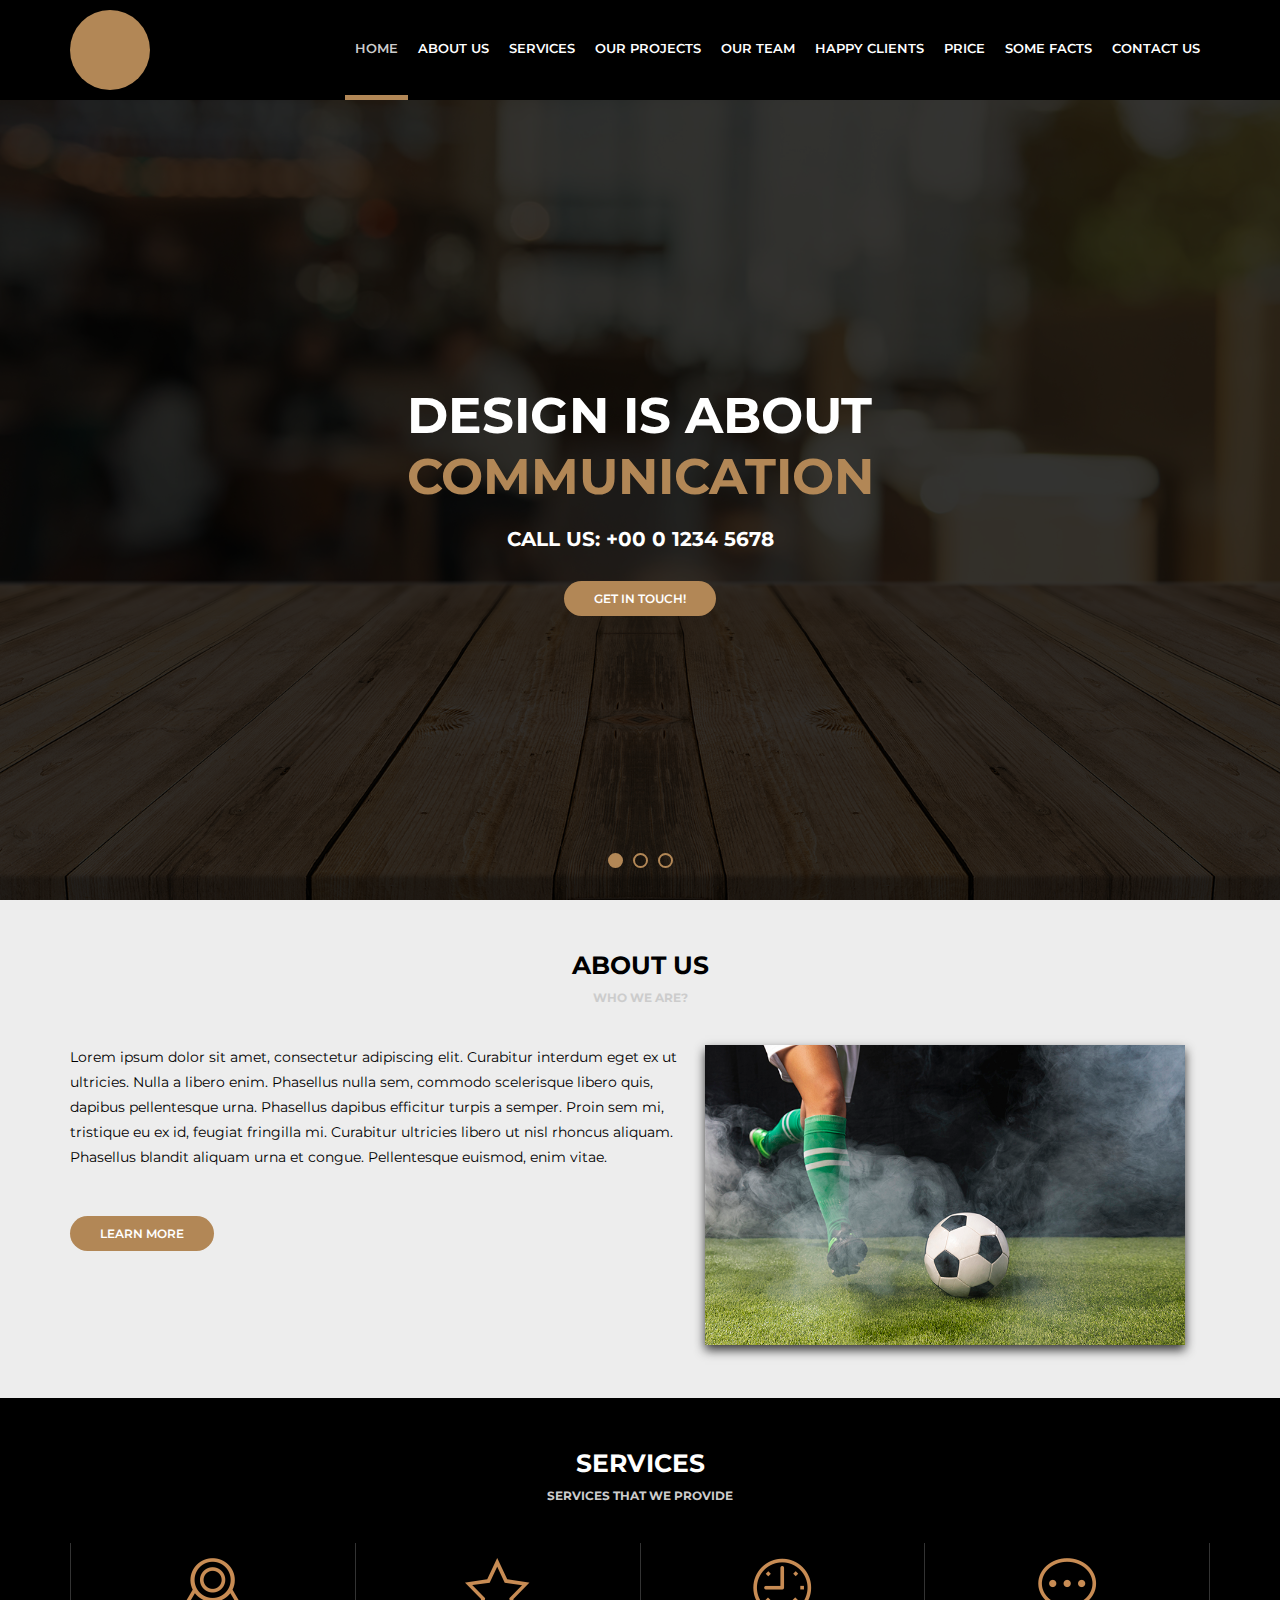
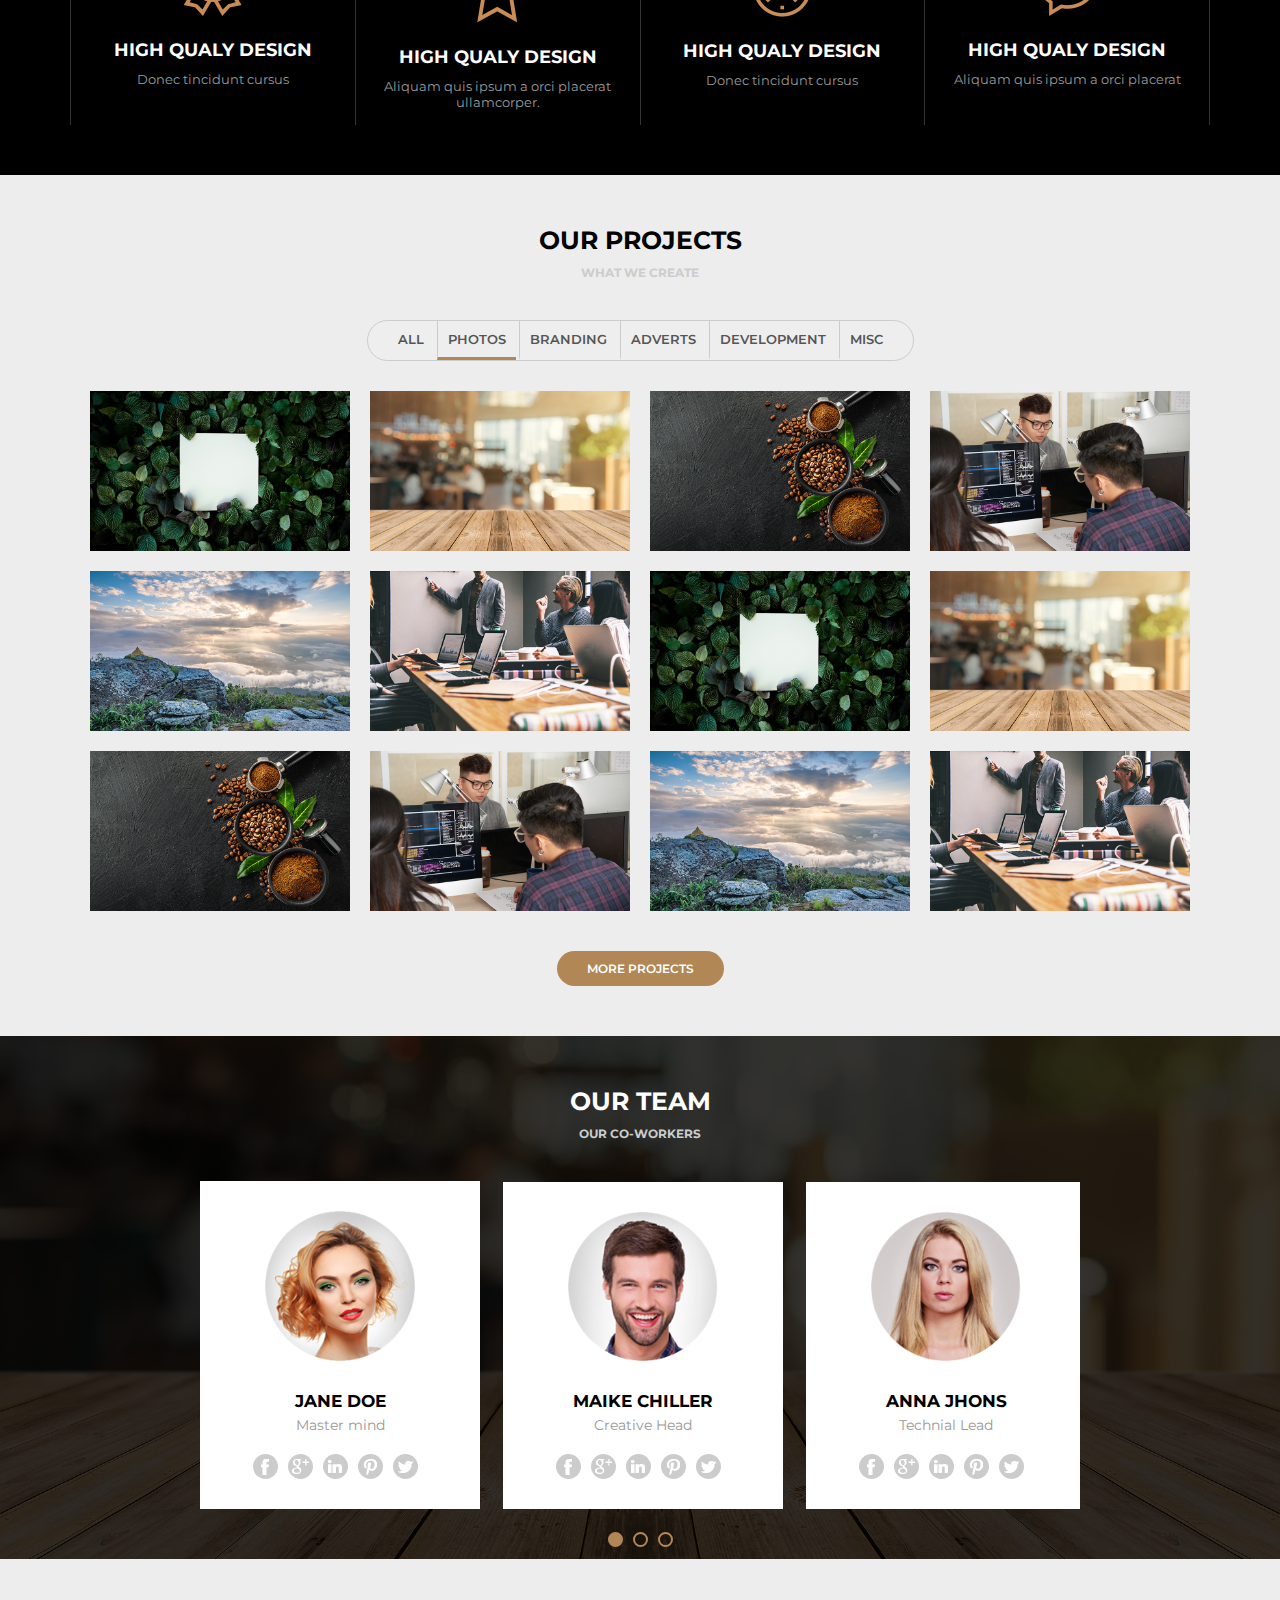
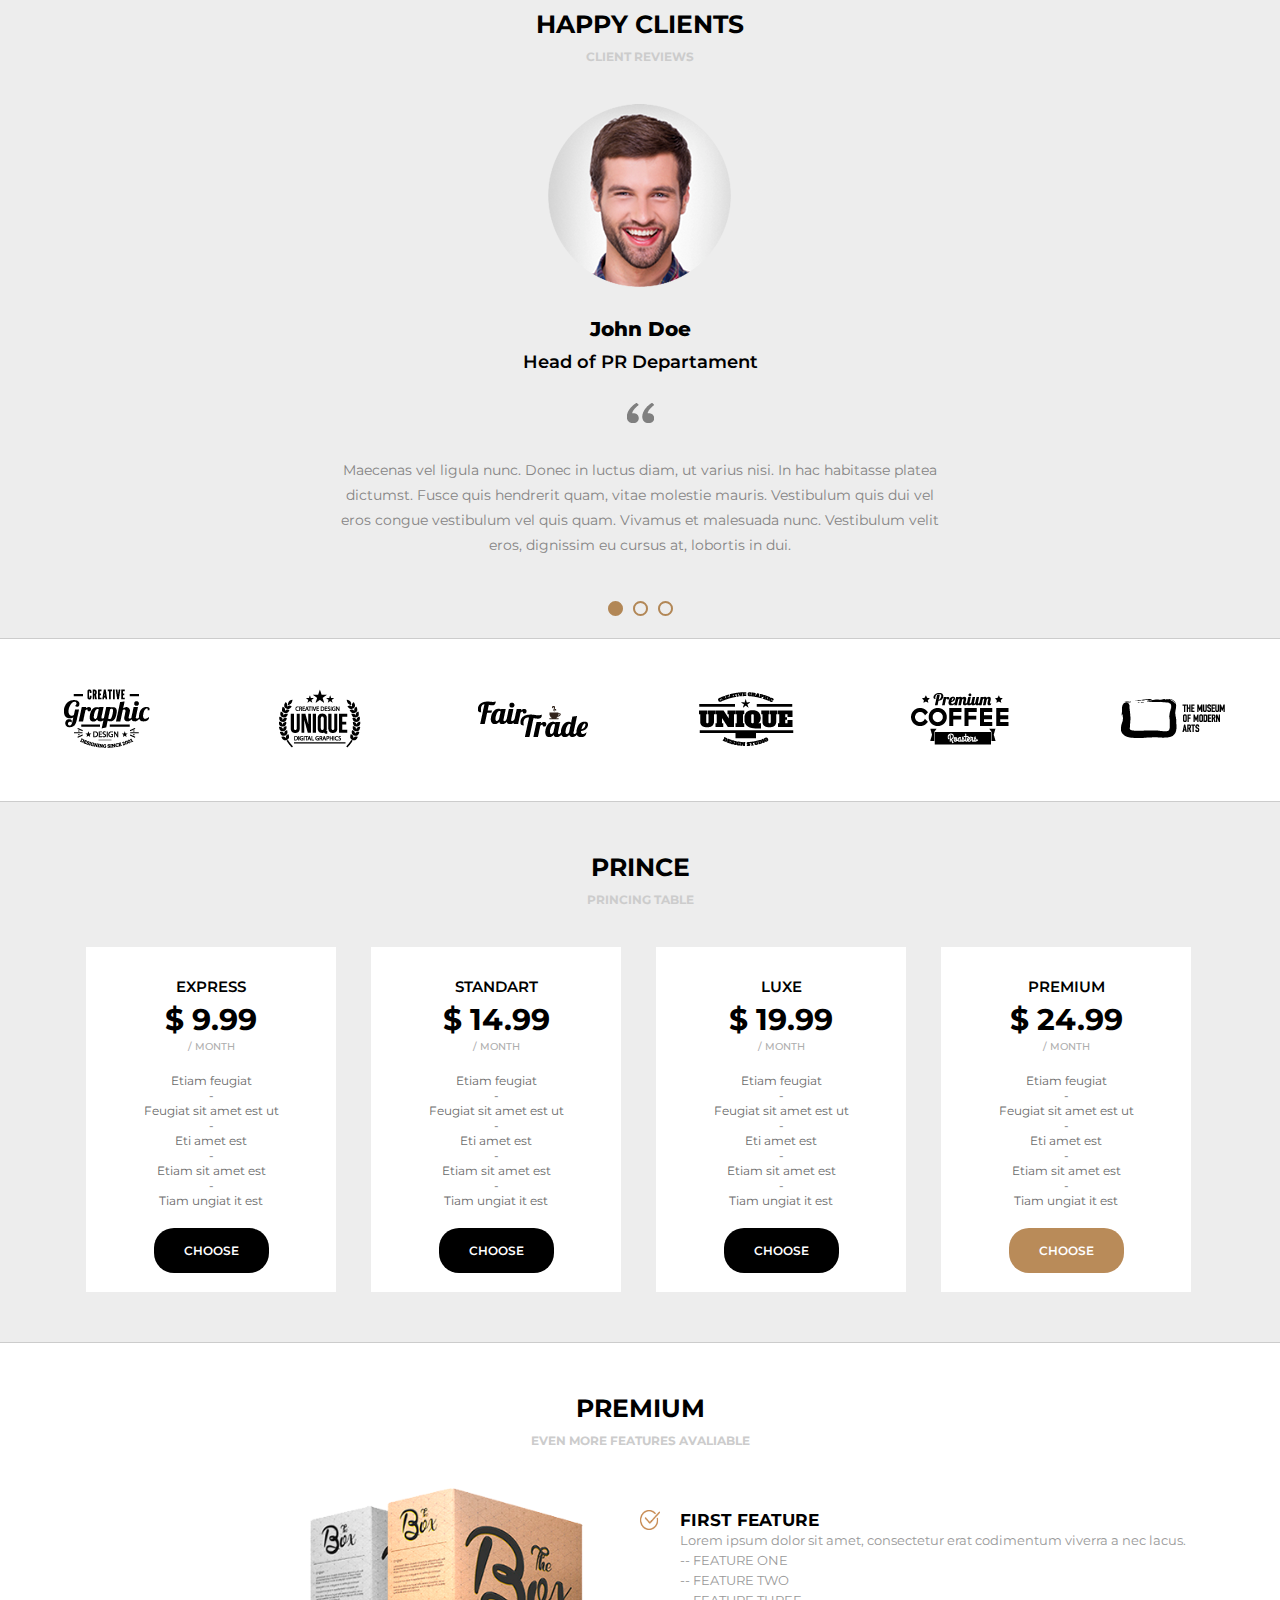
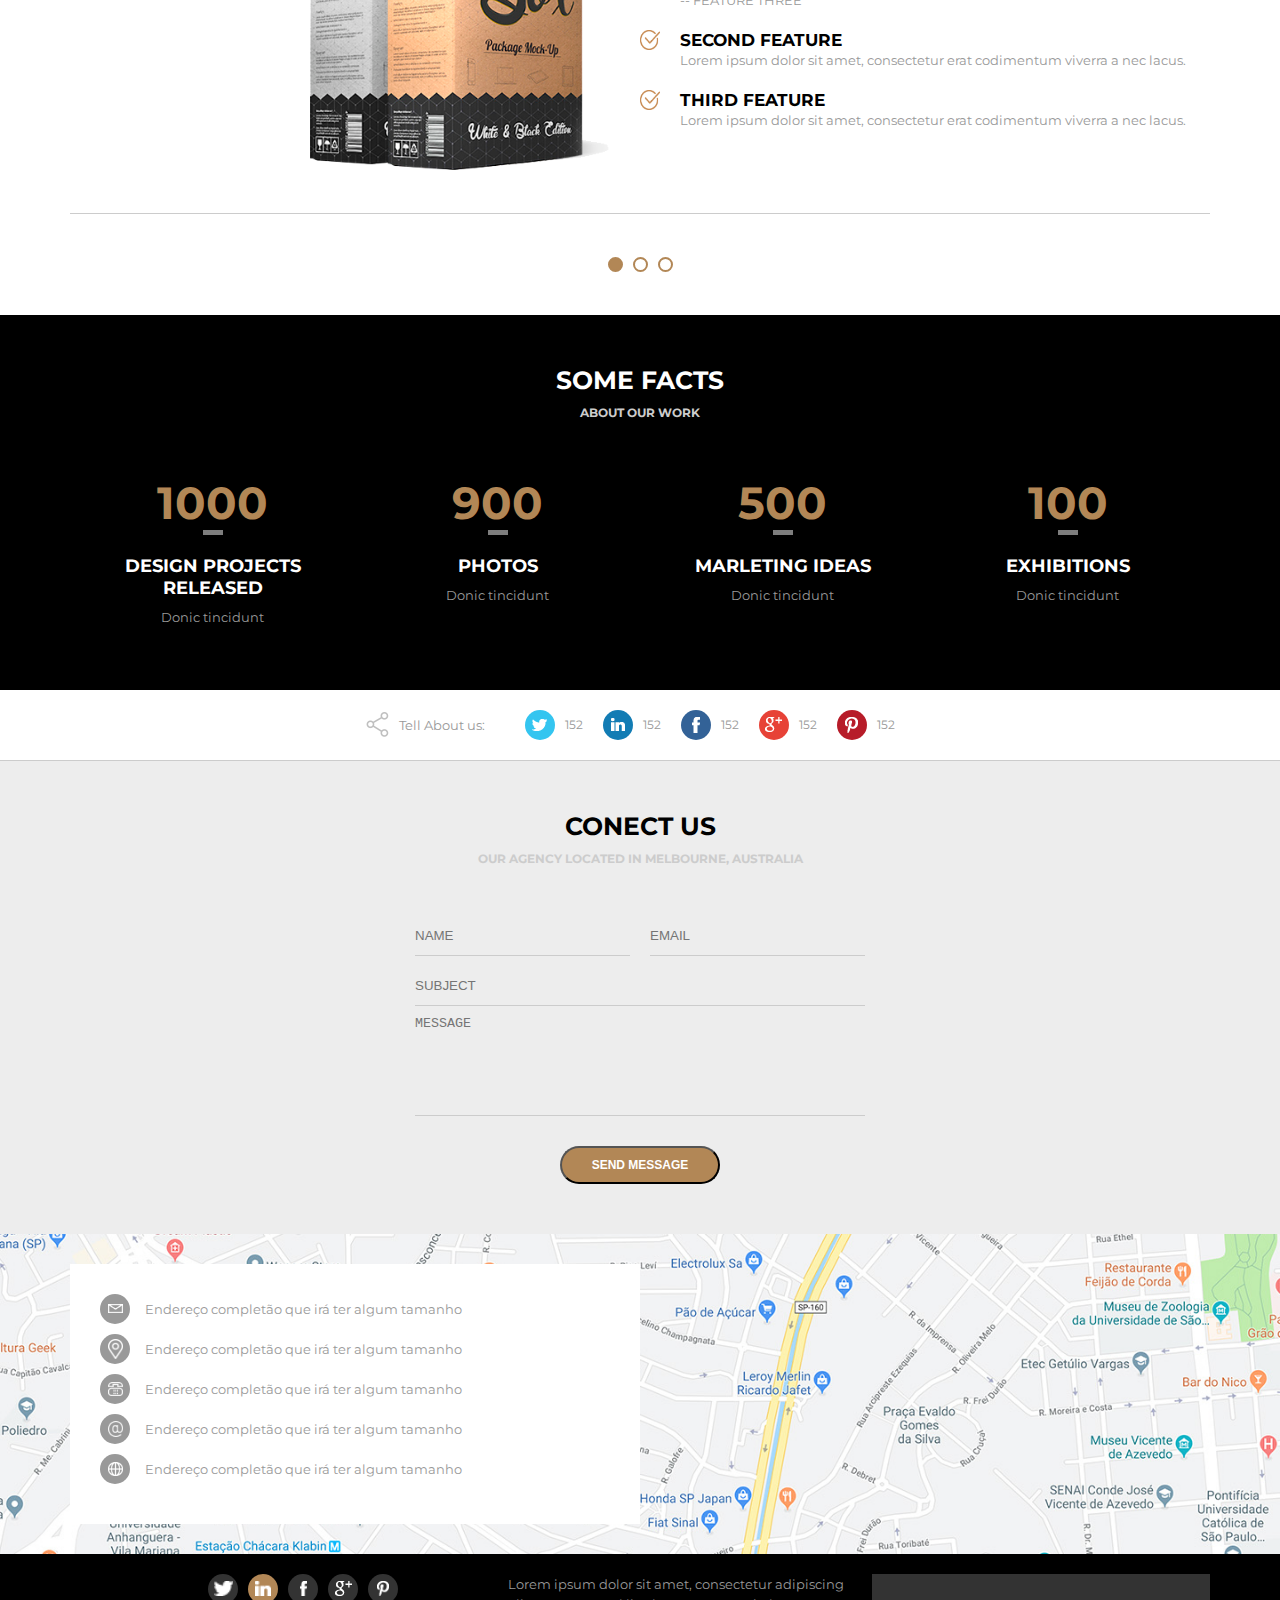
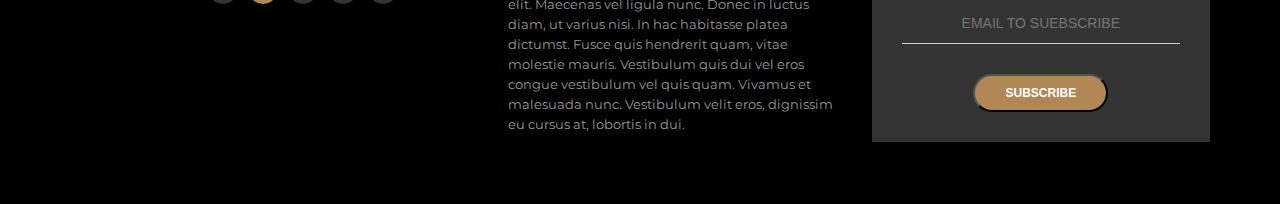
<file: index.html>
<!DOCTYPE html>
<html>

<head>
    <meta charset="UTF-8" />
    <title>Awax</title>
    <meta name="viewport" content="width=device-width,minimum-scale=1,initial-scale=1" />
    <link href="https://fonts.googleapis.com/css2?family=Montserrat:wght@300;400;600;700&display=swap" rel="stylesheet">
    <link rel="stylesheet" type="text/css" href="assets/css/style.css" />

</head>

<body>
    <!--  -->
    <header>
        <div class="header">
            <div class="logo">
                <div class="logoimg">

                </div>

            </div>
            <div class="menu">
                <img src="assets/img/menu.png" class="menu-opener" />
                <nav>
                    <ul>
                        <li class="active"><a href="">Home</a></li>
                        <li><a href="">About us</a></li>
                        <li><a href="">Services</a></li>
                        <li><a href="">Our Projects</a></li>
                        <li><a href="">Our Team</a></li>
                        <li><a href="">Happy Clients</a></li>
                        <li><a href="">Price</a></li>
                        <li><a href="">Some Facts</a></li>
                        <li><a href="">Contact Us</a></li>

                    </ul>
                </nav>
            </div>
        </div>

    </header>

    <main>
        <section class="banner">
            <div class="sliders" style="margin-left:-00vw ;">
                <div class="slide">
                    <div class="sliderarea">
                        <h1> Design is about <br /> <span> Communication </span></h1>
                        <h2> Call US: +00 0 1234 5678 </h2>
                        <a href="" class="button">Get in touch!</a>

                    </div>
                </div>
                <div class="slide">
                    <div class="sliderarea">
                        <h1> Design is about <br /> <span> Teste </span></h1>
                        <h2> Call US: +00 0 1234 5678 </h2>
                        <a href="" class="button">Get in touch!</a>

                    </div>
                </div>
                <div class="slide">
                    <div class="sliderarea">
                        <h1> Design is about <br /> <span> Algo</span></h1>
                        <h2> Call US: +00 0 1234 5678 </h2>
                        <a href="" class="button">Get in touch!</a>

                    </div>
                </div>
            </div>

            <div class="sliders-pointers">
                <div class="pointer active"></div>
                <div class="pointer"></div>
                <div class="pointer"></div>

            </div>
        </section>


        <section class="default light">
            <div class="section-title">About us</div>
            <div class="section-desc">Who we are?</div>
            <div class="section-body">

                <div class="section-aboutus">
                    <div class="Section-aboutus--left">
                        <p>Lorem ipsum dolor sit amet, consectetur adipiscing elit. Curabitur interdum eget ex ut
                            ultricies. Nulla a libero enim. Phasellus nulla sem, commodo scelerisque libero quis,
                            dapibus
                            pellentesque urna. Phasellus dapibus efficitur turpis a semper. Proin sem mi, tristique eu
                            ex
                            id, feugiat fringilla mi. Curabitur ultricies libero ut nisl rhoncus aliquam. Phasellus
                            blandit
                            aliquam urna et congue. Pellentesque euismod, enim vitae.</p>
                        <br />
                        <a href="" class="button">Learn More</a>
                    </div>
                    <div class="Section-aboutus--right">
                        <img src="media/foto9.jpg" />
                    </div>

                </div>
            </div>

        </section>
        <section class="default dark">
            <div class="section-title">Services</div>
            <div class="section-desc">Services that we provide</div>
            <div class="section-body">
                <div class="section-services">
                    <div class="section-service">
                        <img src="assets/img/medalha.png" />
                        <h4>High Qualy Design</h4>
                        <p>Donec tincidunt cursus</p>
                    </div>
                    <div class="section-service">
                        <img src="assets/img/estrela.png" />
                        <h4>High Qualy Design</h4>
                        <p>Aliquam quis ipsum a orci placerat ullamcorper.</p>
                    </div>
                    <div class="section-service">
                        <img src="assets/img/relogio.png" />
                        <h4>High Qualy Design</h4>
                        <p>Donec tincidunt cursus</p>
                    </div>
                    <div class="section-service">
                        <img src="assets/img/balao.png" />
                        <h4>High Qualy Design</h4>
                        <p>Aliquam quis ipsum a orci placerat</p>
                    </div>
                </div>
            </div>

        </section>

        <section class="default light">
            <div class="section-title">Our Projects</div>
            <div class="section-desc">What we create</div>

            <div class="section-body">
                <div class="section-projects">
                    <div class="section-projects--filters">
                        <ul>
                            <li>All</li>
                            <li class="active">Photos</li>
                            <li>Branding</li>
                            <li>Adverts</li>
                            <li>Development</li>
                            <li>Misc</li>
                        </ul>

                    </div>
                    <div class="section-projects--photos">
                        <div class="section-projects--photo">
                            <div class="section-projects--photoarea">
                                <div class="section-projects--photoinfo">
                                    <h5>ABUOT</h5>
                                    <p>Cras posuere est in nibh hendrerit</p>
                                </div>
                                <img src="media/foto1.jpg" />
                            </div>
                        </div>
                        <div class="section-projects--photo">
                            <div class="section-projects--photoarea">
                                <div class="section-projects--photoinfo">
                                    <h5>ABUOT</h5>
                                    <p>Cras posuere est in nibh hendrerit</p>
                                </div>
                                <img src="media/foto2.jpg" />
                            </div>
                        </div>
                        <div class="section-projects--photo">
                            <div class="section-projects--photoarea">
                                <div class="section-projects--photoinfo">
                                    <h5>ABUOT</h5>
                                    <p>Cras posuere est in nibh hendrerit</p>
                                </div>
                                <img src="media/foto3.jpg" />
                            </div>
                        </div>
                        <div class="section-projects--photo">
                            <div class="section-projects--photoarea">
                                <div class="section-projects--photoinfo">
                                    <h5>ABUOT</h5>
                                    <p>Cras posuere est in nibh hendrerit</p>
                                </div>
                                <img src="media/foto4.jpg" />
                            </div>
                        </div>
                        <div class="section-projects--photo">
                            <div class="section-projects--photoarea">
                                <div class="section-projects--photoinfo">
                                    <h5>ABUOT</h5>
                                    <p>Cras posuere est in nibh hendrerit</p>
                                </div>
                                <img src="media/foto5.jpg" />
                            </div>
                        </div>
                        <div class="section-projects--photo">
                            <div class="section-projects--photoarea">
                                <div class="section-projects--photoinfo">
                                    <h5>ABUOT</h5>
                                    <p>Cras posuere est in nibh hendrerit</p>
                                </div>
                                <img src="media/foto6.jpg" />
                            </div>
                        </div>
                        <div class="section-projects--photo">
                            <div class="section-projects--photoarea">
                                <div class="section-projects--photoinfo">
                                    <h5>ABUOT</h5>
                                    <p>Cras posuere est in nibh hendrerit</p>
                                </div>
                                <img src="media/foto1.jpg" />
                            </div>
                        </div>
                        <div class="section-projects--photo">
                            <div class="section-projects--photoarea">
                                <div class="section-projects--photoinfo">
                                    <h5>ABUOT</h5>
                                    <p>Cras posuere est in nibh hendrerit</p>
                                </div>
                                <img src="media/foto2.jpg" />
                            </div>
                        </div>
                        <div class="section-projects--photo">
                            <div class="section-projects--photoarea">
                                <div class="section-projects--photoinfo">
                                    <h5>ABUOT</h5>
                                    <p>Cras posuere est in nibh hendrerit</p>
                                </div>
                                <img src="media/foto3.jpg" />
                            </div>
                        </div>
                        <div class="section-projects--photo">
                            <div class="section-projects--photoarea">
                                <div class="section-projects--photoinfo">
                                    <h5>ABUOT</h5>
                                    <p>Cras posuere est in nibh hendrerit</p>
                                </div>
                                <img src="media/foto4.jpg" />
                            </div>
                        </div>
                        <div class="section-projects--photo">
                            <div class="section-projects--photoarea">
                                <div class="section-projects--photoinfo">
                                    <h5>ABUOT</h5>
                                    <p>Cras posuere est in nibh hendrerit</p>
                                </div>
                                <img src="media/foto5.jpg" />
                            </div>
                        </div>
                        <div class="section-projects--photo">
                            <div class="section-projects--photoarea">
                                <div class="section-projects--photoinfo">
                                    <h5>ABUOT</h5>
                                    <p>Cras posuere est in nibh hendrerit</p>
                                </div>
                                <img src="media/foto6.jpg" />
                            </div>
                        </div>
                    </div>

                    <a href="" class="button">More projects</a>

                </div>
            </div>

        </section>
        <section class="default dark bg-team">
            <div class="section-team-area">
                <div class="section-title">Our Team</div>
                <div class="section-desc">Our Co-Workers</div>
                <div class="section-body">
                    <div class="section-services">
                        <div class="section-team">
                            <div class="sliders" style="margin-left:-0vw ;">

                                <div class="slide">
                                    <div class="slidearea">
                                        <img class="section-team--avatar" src="media/mulher1.png" />
                                        <div class="section-team--name">Jane Doe</div>
                                        <div class="section-team--role">Master mind</div>
                                        <div class="section-team--social">
                                            <a href=""><img src="assets/img/facebook.png" /></a>
                                            <a href=""><img src="assets/img/googleplus.png" /></a>
                                            <a href=""><img src="assets/img/linkedin.png" /></a>
                                            <a href=""><img src="assets/img/pinterest.png" /></a>
                                            <a href=""><img src="assets/img/twitter.png" /></a>
                                        </div>
                                    </div>
                                </div>
                                <div class="slide">

                                    <div class="slidearea">
                                        <img class="section-team--avatar" src="media/homem1.png" />
                                        <div class="section-team--name">Maike Chiller</div>
                                        <div class="section-team--role">Creative Head</div>
                                        <div class="section-team--social">
                                            <a href=""><img src="assets/img/facebook.png" /></a>
                                            <a href=""><img src="assets/img/googleplus.png" /></a>
                                            <a href=""><img src="assets/img/linkedin.png" /></a>
                                            <a href=""><img src="assets/img/pinterest.png" /></a>
                                            <a href=""><img src="assets/img/twitter.png" /></a>
                                        </div>
                                    </div>
                                </div>
                                <div class="slide">
                                    <div class="slidearea">
                                        <img class="section-team--avatar" src="media/mulher2.png" />
                                        <div class="section-team--name">Anna Jhons</div>
                                        <div class="section-team--role">Technial Lead</div>
                                        <div class="section-team--social">
                                            <a href=""><img src="assets/img/facebook.png" /></a>
                                            <a href=""><img src="assets/img/googleplus.png" /></a>
                                            <a href=""><img src="assets/img/linkedin.png" /></a>
                                            <a href=""><img src="assets/img/pinterest.png" /></a>
                                            <a href=""><img src="assets/img/twitter.png" /></a>
                                        </div>
                                    </div>
                                </div>
                                <div class="slide">
                                    <div class="slidearea">
                                        <img class="section-team--avatar" src="media/mulher1.png" />
                                        <div class="section-team--name">Jane Doe</div>
                                        <div class="section-team--role">Master mind</div>
                                        <div class="section-team--social">
                                            <a href=""><img src="assets/img/facebook.png" /></a>
                                            <a href=""><img src="assets/img/googleplus.png" /></a>
                                            <a href=""><img src="assets/img/linkedin.png" /></a>
                                            <a href=""><img src="assets/img/pinterest.png" /></a>
                                            <a href=""><img src="assets/img/twitter.png" /></a>
                                        </div>
                                    </div>
                                </div>
                            </div>
                        </div>
                    </div>
                </div>
                <div class="sliders-pointers">
                    <div class="pointer active"></div>
                    <div class="pointer"></div>
                    <div class="pointer"></div>

                </div>
            </div>
        </section>
        <section class="default light per">
            <div class="section-perfil-area">
                <div class="section-title">Happy Clients</div>
                <div class="section-desc">Client Reviews</div>
                <div class="section-body bf">

                    <div class="section-perfil">
                        <div class="sliders" style="margin-left:-00vw ;">
                            <div class="slide">
                                <div class="sliderarea">
                                    <img src="media/homem1.png" />
                                    <div class="name">John Doe</div>
                                    <div class="prof">Head of PR Departament</div>
                                    <img src="assets/img/quote.png" class="ponto" />
                                    <div class="tex">
                                        <p>Maecenas vel ligula nunc. Donec in luctus diam, ut varius nisi. In hac
                                            habitasse
                                            platea dictumst. Fusce quis hendrerit quam, vitae molestie mauris.
                                            Vestibulum
                                            quis
                                            dui vel eros congue vestibulum vel quis quam. Vivamus et malesuada nunc.
                                            Vestibulum
                                            velit eros, dignissim eu cursus at, lobortis in dui. </p>
                                    </div>
                                </div>
                            </div>
                            <div class="slide">
                                <div class="sliderarea">
                                    <img src="media/homem1.png" />
                                    <div class="name">John Doe</div>
                                    <div class="prof">Head of PR Departament</div>
                                    <img src="assets/img/quote.png" class="ponto" />
                                    <div class="tex">
                                        <p>Maecenas vel ligula nunc. Donec in luctus diam, ut varius nisi. In hac
                                            habitasse
                                            platea dictumst. Fusce quis hendrerit quam, vitae molestie mauris.
                                            Vestibulum
                                            quis
                                            dui vel eros congue vestibulum vel quis quam. Vivamus et malesuada nunc.
                                            Vestibulum
                                            velit eros, dignissim eu cursus at, lobortis in dui. </p>
                                    </div>
                                </div>
                            </div>
                            <div class="slide">
                                <div class="sliderarea">
                                    <img src="media/homem1.png" />
                                    <div class="name">John Doe</div>
                                    <div class="prof">Head of PR Departament</div>
                                    <img src="assets/img/quote.png" class="ponto" />
                                    <div class="tex">
                                        <p>Maecenas vel ligula nunc. Donec in luctus diam, ut varius nisi. In hac
                                            habitasse
                                            platea dictumst. Fusce quis hendrerit quam, vitae molestie mauris.
                                            Vestibulum
                                            quis
                                            dui vel eros congue vestibulum vel quis quam. Vivamus et malesuada nunc.
                                            Vestibulum
                                            velit eros, dignissim eu cursus at, lobortis in dui. </p>
                                    </div>
                                </div>
                            </div>

                        </div>


                    </div>

                </div>
                <div class="sliders-pointers">
                    <div class="pointer active"></div>
                    <div class="pointer"></div>
                    <div class="pointer"></div>

                </div>
            </div>

        </section>

        <section class="default pat">
            <div class="patro">
                <div class="patro-area"> <img src="media/empresa1.png" /> </div>
                <div class="patro-area"> <img src="media/empresa2.png" /> </div>
                <div class="patro-area"><img src="media/empresa3.png" /> </div>
                <div class="patro-area"> <img src="media/empresa4.png" /> </div>
                <div class="patro-area"> <img src="media/empresa5.png" /> </div>
                <div class="patro-area"> <img src="media/empresa6.png" /> </div>

            </div>
        </section>

        <section class="default light prince">
            <div class="section-title">Prince</div>
            <div class="section-desc">Princing Table</div>
            <div class="section-body">

                <div class="section-prince">

                    <div class="Section-prince--preço">
                        <div class="prince-title">Express</div>
                        <div class="prince-preço">$ 9.99</div>
                        <div class="prince-mes">/ Month</div>
                        <p>Etiam feugiat </p>
                        <p>-</p>
                        <p>Feugiat sit amet est ut </p>
                        <p>-</p>
                        <p>Eti amet est </p>
                        <p>-</p>
                        <p>Etiam sit amet est </p>
                        <p>-</p>
                        <p>Tiam ungiat it est </p>

                        <a href="" class="button">Choose</a>


                    </div>
                    <div class="Section-prince--preço">

                        <div class="prince-title">Standart</div>
                        <div class="prince-preço">$ 14.99</div>
                        <div class="prince-mes">/ Month</div>
                        <p>Etiam feugiat </p>
                        <p>-</p>
                        <p>Feugiat sit amet est ut </p>
                        <p>-</p>
                        <p>Eti amet est </p>
                        <p>-</p>
                        <p>Etiam sit amet est </p>
                        <p>-</p>
                        <p>Tiam ungiat it est </p>

                        <a href="" class="button">Choose</a>

                    </div>
                    <div class="Section-prince--preço">
                        <div class="prince-title">Luxe</div>
                        <div class="prince-preço">$ 19.99</div>
                        <div class="prince-mes">/ Month</div>
                        <p>Etiam feugiat </p>
                        <p>-</p>
                        <p>Feugiat sit amet est ut </p>
                        <p>-</p>
                        <p>Eti amet est </p>
                        <p>-</p>
                        <p>Etiam sit amet est </p>
                        <p>-</p>
                        <p>Tiam ungiat it est </p>

                        <a href="" class="button">Choose</a>


                    </div>
                    <div class="Section-prince--preço">
                        <div class="prince-title">premium</div>
                        <div class="prince-preço">$ 24.99</div>
                        <div class="prince-mes">/ Month</div>
                        <p>Etiam feugiat </p>
                        <p>-</p>
                        <p>Feugiat sit amet est ut </p>
                        <p>-</p>
                        <p>Eti amet est </p>
                        <p>-</p>
                        <p>Etiam sit amet est </p>
                        <p>-</p>
                        <p>Tiam ungiat it est </p>

                        <a href="" class="button active">Choose</a>


                    </div>

                </div>

        </section>
        <section class="default light premium">
            <div class="section-title">Premium</div>
            <div class="section-desc">Even more features avaliable</div>
            <div class="section-body">
                <div class="Section-premium">
                    <div class="sliders" style="margin-left:0vw ;">
                        <div class="slide">
                            <div class="sliderarea">
                                <div class="section-premium--left">
                                    <img src="media/livros.png" />
                                </div>
                                <div class="section-premium--right">
                                    <div class="section-premium--item">
                                        <img src="assets/img/check.png">
                                        <div>
                                            <h4>FIRST FEATURE</h4>
                                            Lorem ipsum dolor sit amet, consectetur
                                            erat codimentum viverra a nec lacus.<br />
                                            -- FEATURE ONE<br />
                                            -- FEATURE TWO<br />
                                            -- FEATURE THREE
                                        </div>
                                    </div>
                                    <div class="section-premium--item">
                                        <img src="assets/img/check.png">
                                        <div>
                                            <h4>SECOND FEATURE</h4>
                                            Lorem ipsum dolor sit amet, consectetur
                                            erat codimentum viverra a nec lacus.<br />

                                        </div>


                                    </div>
                                    <div class="section-premium--item">
                                        <img src="assets/img/check.png">
                                        <div>
                                            <h4>THIRD FEATURE</h4>
                                            Lorem ipsum dolor sit amet, consectetur
                                            erat codimentum viverra a nec lacus.<br />

                                        </div>


                                    </div>
                                </div>
                            </div>
                        </div>
                        <div class="slide">
                            <div class="sliderarea">
                                <div class="sliderarea">
                                    <div class="section-premium--left">
                                        <img src="media/livros.png" />
                                    </div>
                                    <div class="section-premium--right">
                                        <div class="section-premium--item">
                                            <img src="assets/img/check.png">
                                            <div>
                                                <h4>FIRST FEATURE</h4>
                                                Lorem ipsum dolor sit amet, consectetur
                                                erat codimentum viverra a nec lacus.<br />
                                                -- FEATURE ONE<br />
                                                -- FEATURE TWO<br />
                                                -- FEATURE THREE
                                            </div>

                                        </div>
                                    </div>
                                </div>
                            </div>
                        </div>
                        <div class="slide">
                            <div class="sliderarea">
                                <div class="sliderarea">
                                    <div class="section-premium--left">
                                        <img src="media/livros.png" />
                                    </div>
                                    <div class="section-premium--right">
                                        <div class="section-premium--item">
                                            <img src="assets/img/check.png">
                                            <div>
                                                <h4>FIRST FEATURE</h4>
                                                Lorem ipsum dolor sit amet, consectetur
                                                erat codimentum viverra a nec lacus.<br />
                                                -- FEATURE ONE<br />
                                                -- FEATURE TWO<br />
                                                -- FEATURE THREE
                                            </div>

                                        </div>
                                    </div>
                                </div>

                            </div>
                        </div>
                    </div>
                    <div class="sliders-pointers">
                        <div class="pointer active"></div>
                        <div class="pointer"></div>
                        <div class="pointer"></div>

                    </div>
                </div>
            </div>

        </section>
        <section class="default dark">
            <div class="section-title">Some Facts</div>
            <div class="section-desc">About our work</div>
            <div class="section-body">
                <div class="section-facts">
                    <div class="section-fact">
                        <h3>1000</h3>
                        <div class="section-fact-line"></div>
                        <h4>Design Projects Released</h4>
                        <p>Donic tincidunt</p>
                    </div>
                    <div class="section-fact">
                        <h3>900</h3>
                        <div class="section-fact-line"></div>
                        <h4>Photos</h4>
                        <p>Donic tincidunt</p>
                    </div>
                    <div class="section-fact">
                        <h3>500</h3>
                        <div class="section-fact-line"></div>
                        <h4>Marleting ideas</h4>
                        <p>Donic tincidunt</p>
                    </div>
                    <div class="section-fact">
                        <h3>100</h3>
                        <div class="section-fact-line"></div>
                        <h4>Exhibitions</h4>
                        <p>Donic tincidunt</p>
                    </div>
                </div>
            </div>

        </section>
        <section class="section-share">
            <div class="section-share--legend">
                <img src="assets/img/share.png" />
                Tell About us:
            </div>
            <div class="section-share--area">
                <div class="section-share--item">
                    <div class="section-share--ico twitter">
                        <img src="assets/img/twitter.png" />
                    </div>
                    152
                </div>
                <div class="section-share--item">
                    <div class="section-share--ico linkedin">
                        <img src="assets/img/linkedin.png" />
                    </div>
                    152
                </div>
                <div class="section-share--item">
                    <div class="section-share--ico facebook">
                        <img src="assets/img/facebook.png" />
                    </div>
                    152
                </div>
                <div class="section-share--item">
                    <div class="section-share--ico googleplus">
                        <img src="assets/img/googleplus.png" />
                    </div>
                    152
                </div>
                <div class="section-share--item">
                    <div class="section-share--ico pinterest">
                        <img src="assets/img/pinterest.png" />
                    </div>
                    152
                </div>
            </div>

        </section>
        <section class="default light">
            <div class="section-title">Conect us</div>
            <div class="section-desc">Our Agency Located in Melbourne, Australia</div>
            <div class="section-body">
                <div class="section-contact">
                    <form method="post">
                        <div class="section-contact--split">
                            <input type="text" name="name" placeholder="NAME" />
                            <input type="text" name="name" placeholder="EMAIL" />
                        </div>
                        <input type="text" name="name" placeholder="SUBJECT" />
                        <textarea name="message" placeholder="MESSAGE"></textarea>
                        <input type="submit" value="Send Message" class="button" />
                    </form>
                </div>
            </div>

        </section>
        <section class="setion-map">
            <div class="setion-map--area">
                <div class="setion-map--info">
                    <div class="setion-map--info--item">
                        <div class="setion-map--info--item-img">
                            <img src="assets/img/carta.png">
                        </div>
                        Endereço completão que irá ter algum tamanho
                    </div>
                    <div class="setion-map--info--item">
                        <div class="setion-map--info--item-img">
                            <img src="assets/img/localizacao.png">
                        </div>
                        Endereço completão que irá ter algum tamanho
                    </div>
                    <div class="setion-map--info--item">
                        <div class="setion-map--info--item-img">
                            <img src="assets/img/telefone.png">
                        </div>
                        Endereço completão que irá ter algum tamanho
                    </div>
                    <div class="setion-map--info--item">
                        <div class="setion-map--info--item-img">
                            <img src="assets/img/arroba.png">
                        </div>
                        Endereço completão que irá ter algum tamanho
                    </div>
                    <div class="setion-map--info--item">
                        <div class="setion-map--info--item-img">
                            <img src="assets/img/web.png">
                        </div>
                        Endereço completão que irá ter algum tamanho
                    </div>
                </div>
            </div>
        </section>
        <footer>
            <div class="footer--area">
                <div class="footer--item area1">
                    <div class="footer-social">
                        <a href=""><img src="assets/img/twitter.png"></a>
                        <a href="" class="active"><img src="assets/img/linkedin.png"></a>
                        <a href=""><img src="assets/img/facebook.png"></a>
                        <a href=""><img src="assets/img/googleplus.png"></a>
                        <a href=""><img src="assets/img/pinterest.png"></a>
                    </div>
                </div>
                <div class="footer--item area2">
                    Lorem ipsum dolor sit amet, consectetur adipiscing elit. Maecenas vel ligula nunc. Donec in luctus
                    diam, ut varius nisi. In hac habitasse platea dictumst. Fusce quis hendrerit quam, vitae molestie
                    mauris. Vestibulum quis dui vel eros congue vestibulum vel quis quam. Vivamus et malesuada nunc.
                    Vestibulum velit eros, dignissim eu cursus at, lobortis in dui.
                </div>
                <div class="footer--item area3">
                    <form method="post">
                        <input type="email" name="email" placeholder="EMAIL TO SUEBSCRIBE" />
                        <button class="button">Subscribe</button>
                    </form>
                </div>
            </div>
        </footer>

    </main>

    <footer>

    </footer>

</body>

</html>
</file>
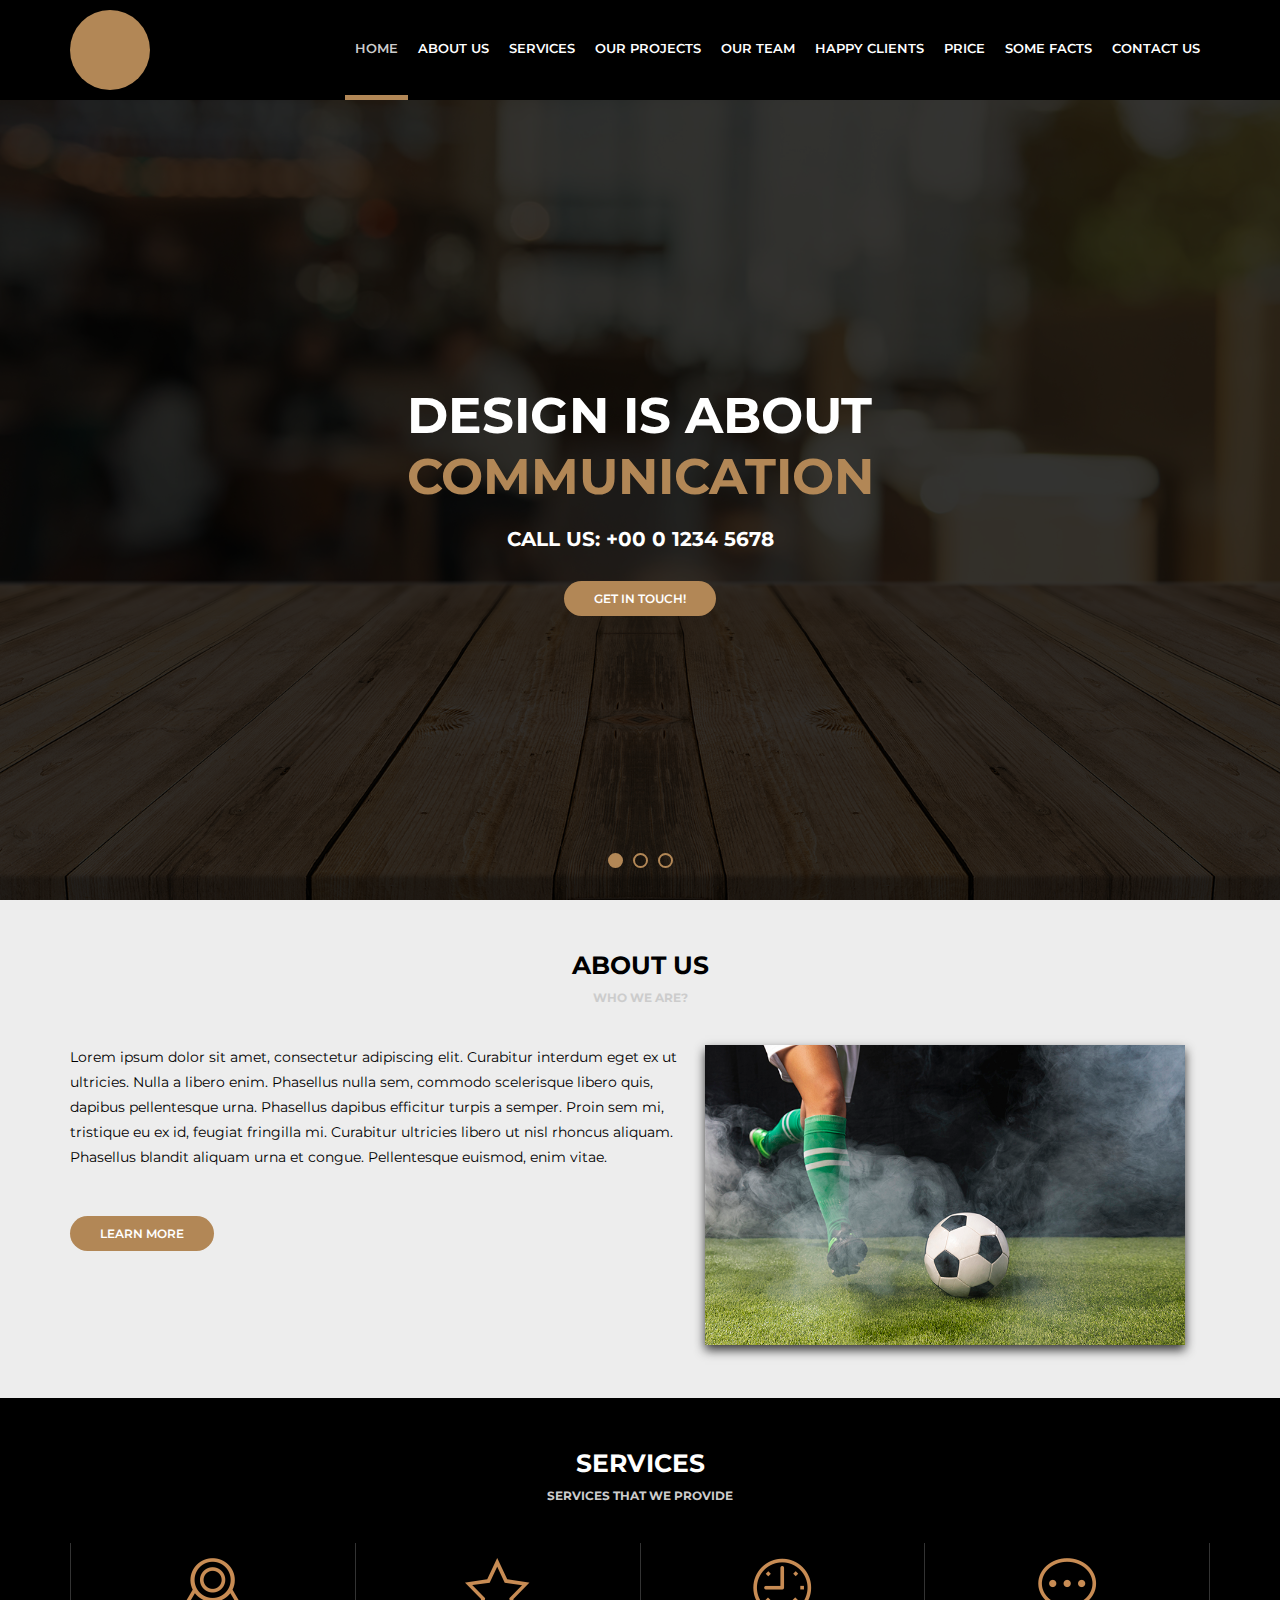
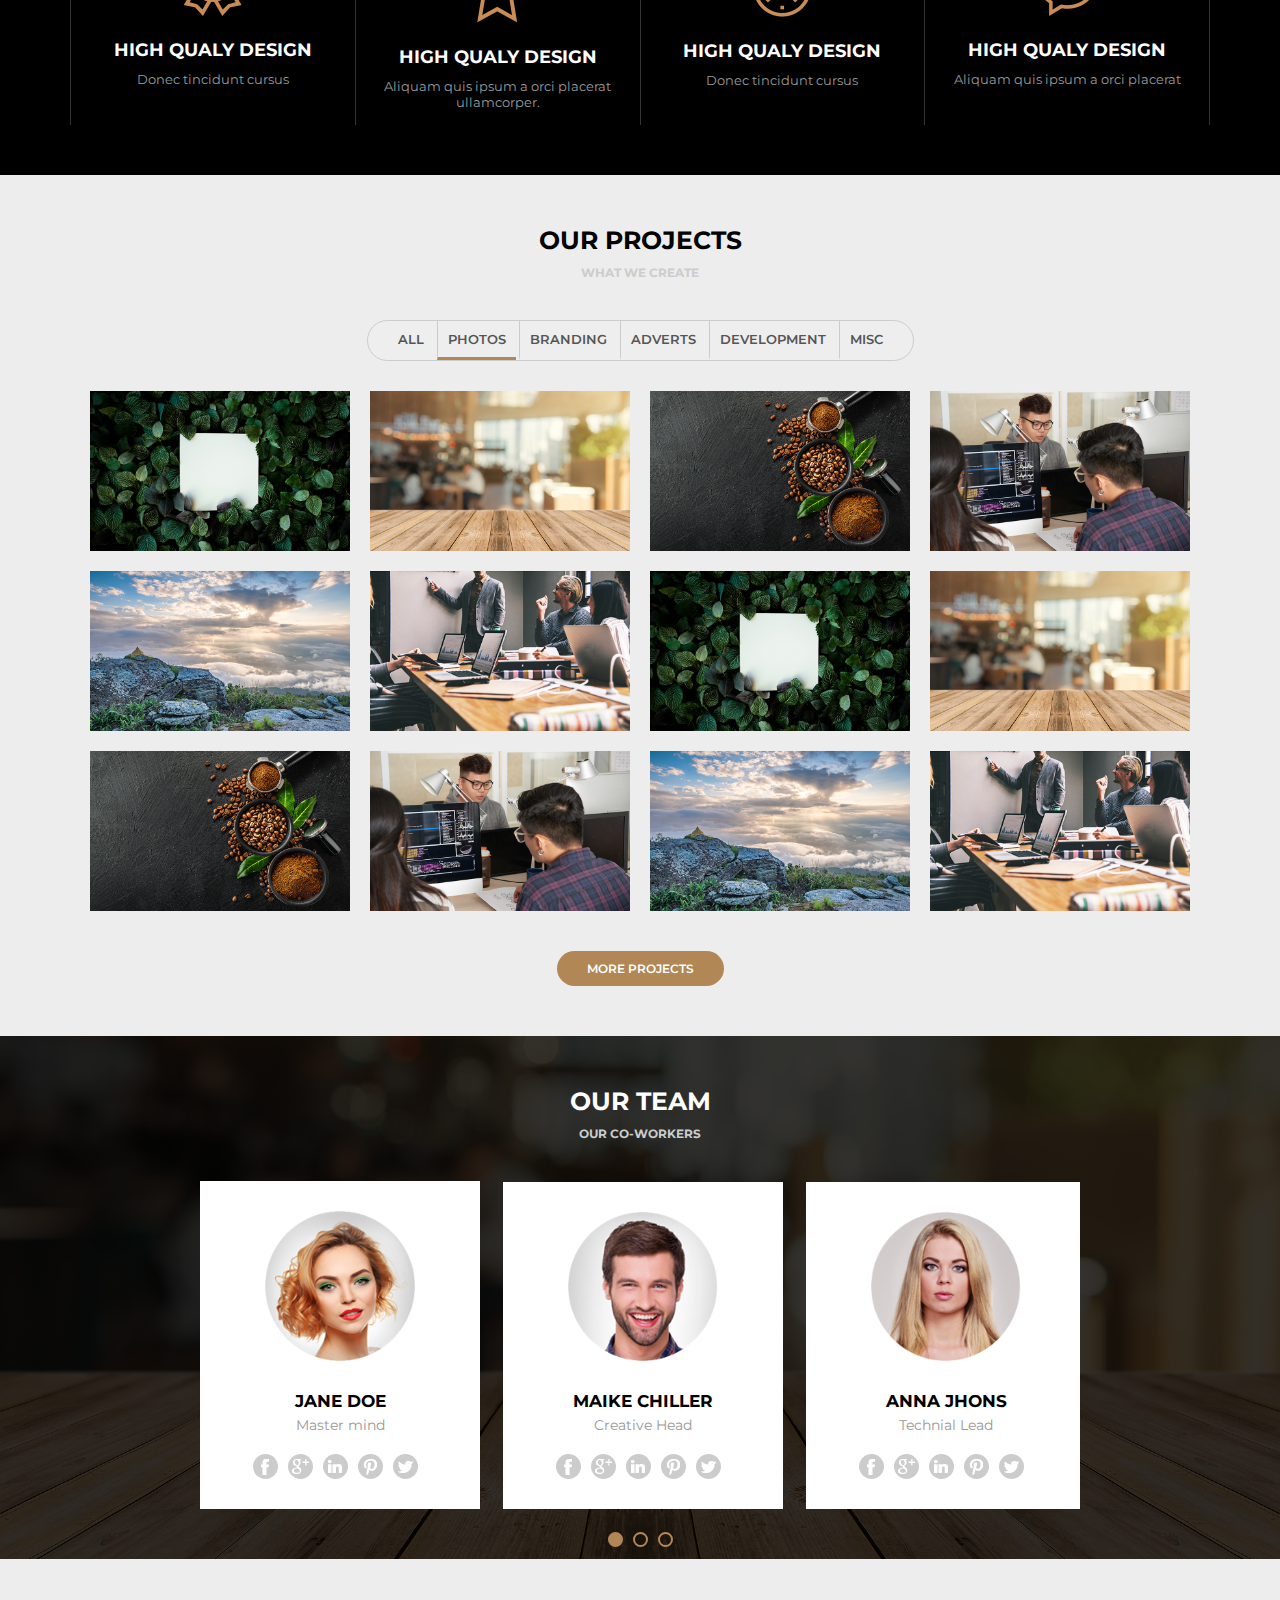
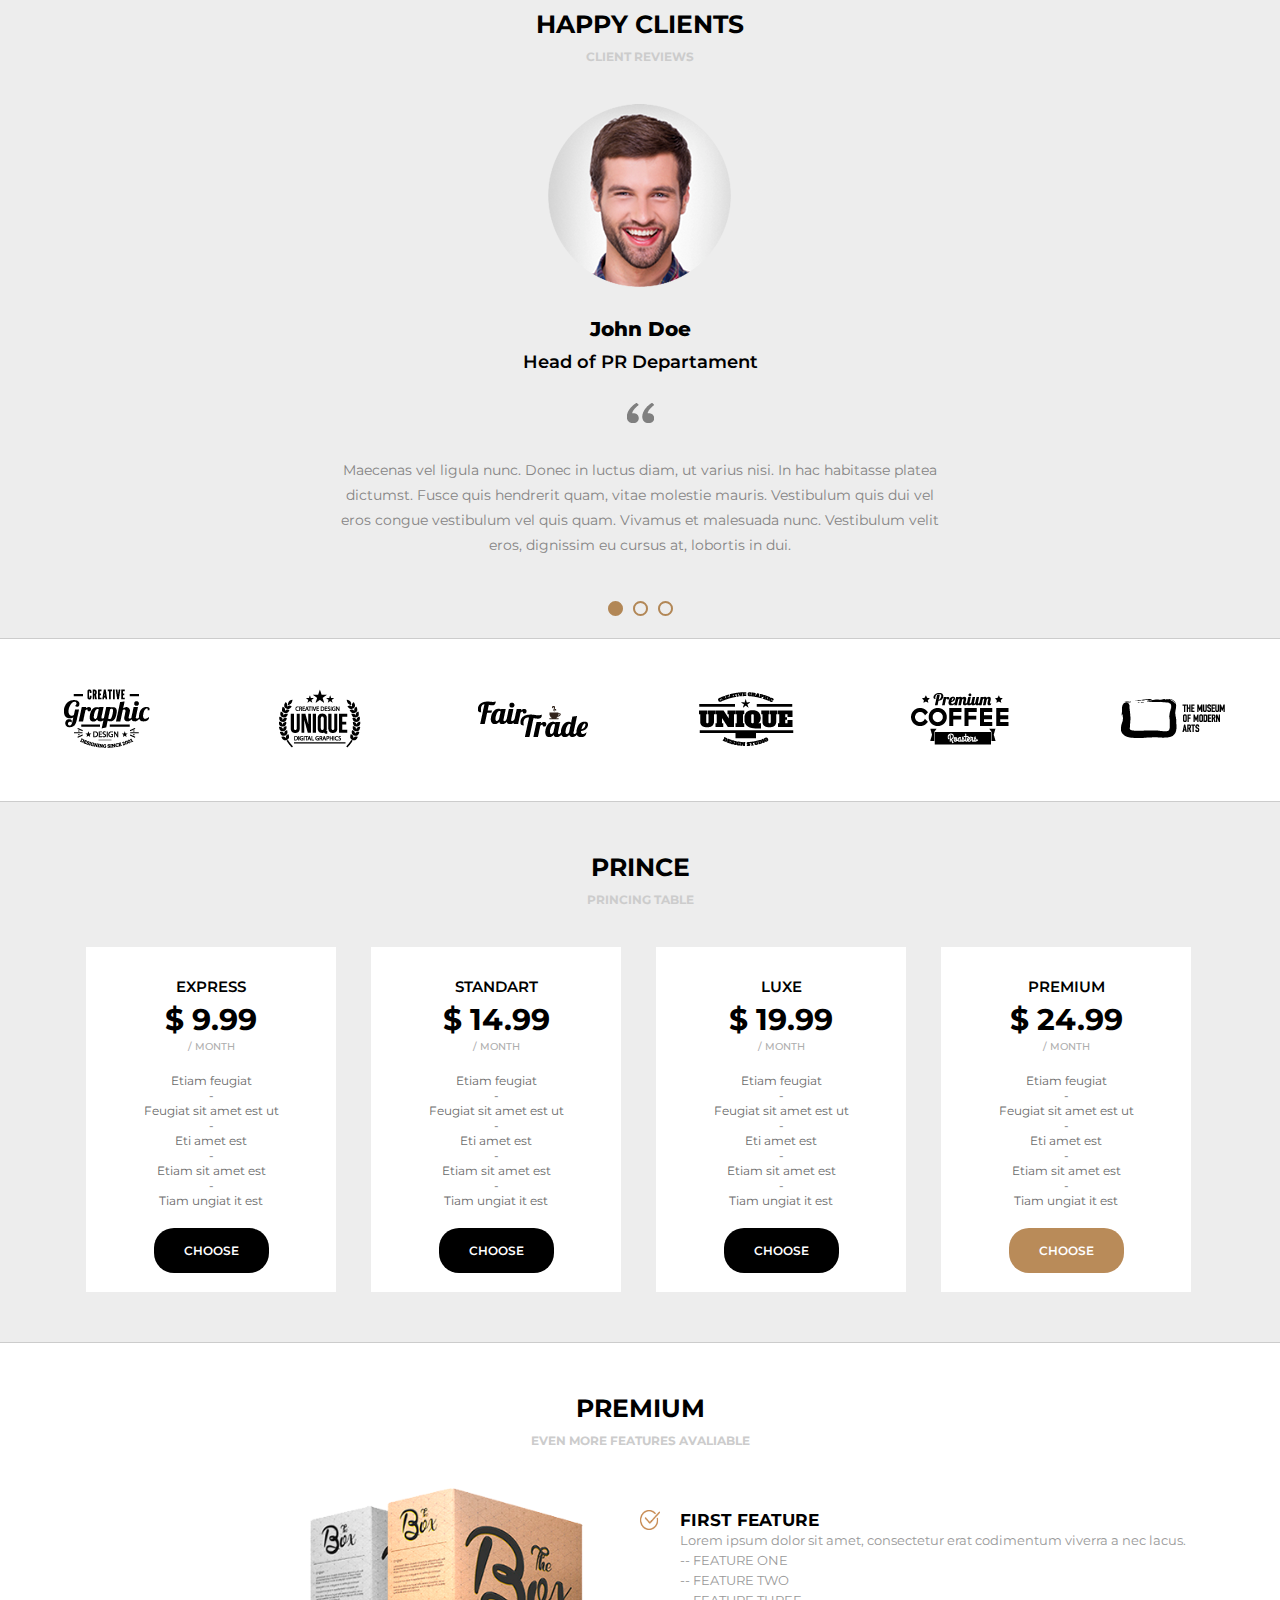
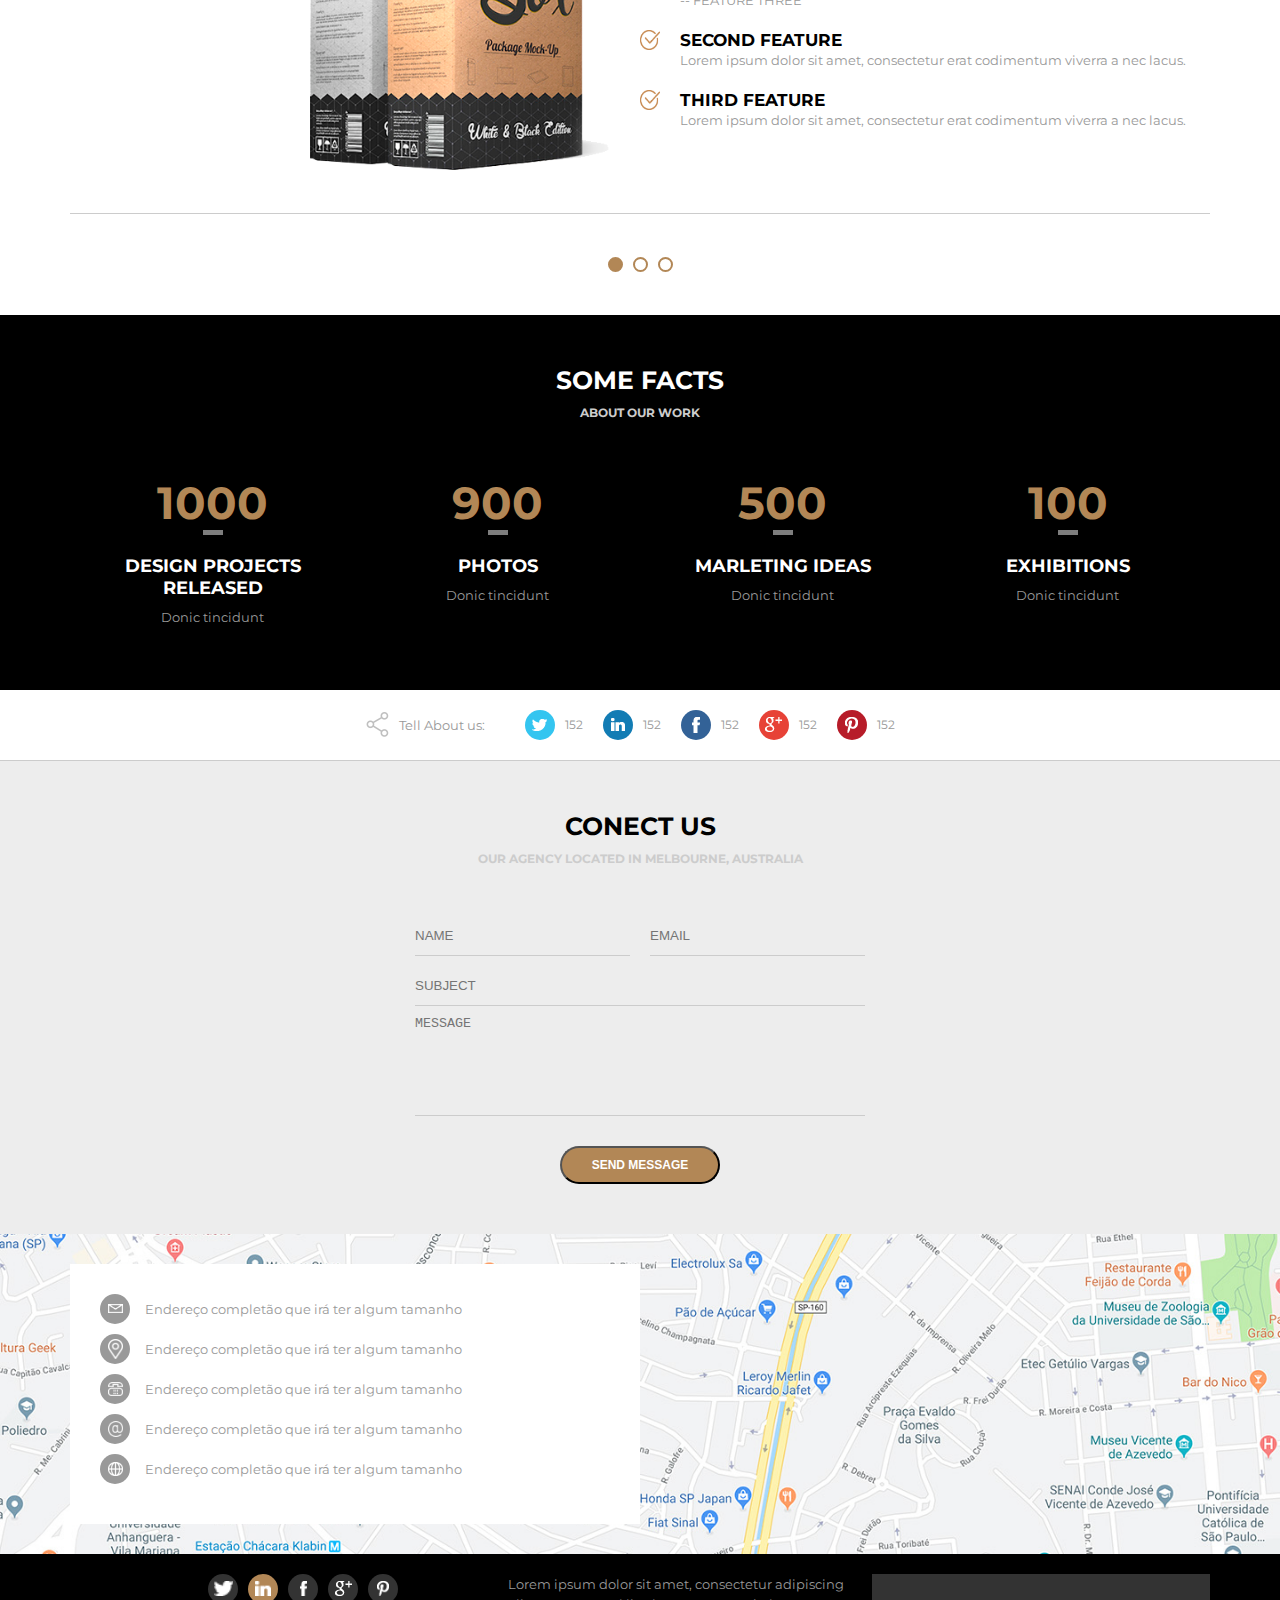
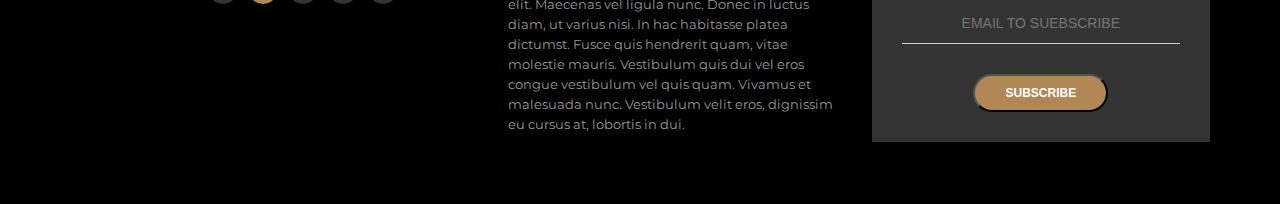
<file: home.html>
<!DOCTYPE html>
<html>

<head>
    <meta charset="UTF-8" />
    <title>Awax</title>
    <meta name="viewport" content="width=device-width,minimum-scale=1,initial-scale=1" />
    <link href="https://fonts.googleapis.com/css2?family=Montserrat:wght@300;400;600;700&display=swap" rel="stylesheet">
    <link rel="stylesheet" type="text/css" href="assets/css/style.css" />

</head>

<body>
    <header>
        <div class="header">
            <div class="logo">
                <div class="logoimg">

                </div>

            </div>
            <div class="menu">
                <img src="assets/img/menu.png" class="menu-opener" />
                <nav>
                    <ul>
                        <li class="active"><a href="">Home</a></li>
                        <li><a href="">About us</a></li>
                        <li><a href="">Services</a></li>
                        <li><a href="">Our Projects</a></li>
                        <li><a href="">Our Team</a></li>
                        <li><a href="">Happy Clients</a></li>
                        <li><a href="">Price</a></li>
                        <li><a href="">Some Facts</a></li>
                        <li><a href="">Contact Us</a></li>

                    </ul>
                </nav>
            </div>
        </div>

    </header>

    <main>
        <section class="banner">
            <div class="sliders" style="margin-left:-00vw ;">
                <div class="slide">
                    <div class="sliderarea">
                        <h1> Design is about <br /> <span> Communication </span></h1>
                        <h2> Call US: +00 0 1234 5678 </h2>
                        <a href="" class="button">Get in touch!</a>

                    </div>
                </div>
                <div class="slide">
                    <div class="sliderarea">
                        <h1> Design is about <br /> <span> Teste </span></h1>
                        <h2> Call US: +00 0 1234 5678 </h2>
                        <a href="" class="button">Get in touch!</a>

                    </div>
                </div>
                <div class="slide">
                    <div class="sliderarea">
                        <h1> Design is about <br /> <span> Algo</span></h1>
                        <h2> Call US: +00 0 1234 5678 </h2>
                        <a href="" class="button">Get in touch!</a>

                    </div>
                </div>
            </div>

            <div class="sliders-pointers">
                <div class="pointer active"></div>
                <div class="pointer"></div>
                <div class="pointer"></div>

            </div>
        </section>


        <section class="default light">
            <div class="section-title">About us</div>
            <div class="section-desc">Who we are?</div>
            <div class="section-body">

                <div class="section-aboutus">
                    <div class="Section-aboutus--left">
                        <p>Lorem ipsum dolor sit amet, consectetur adipiscing elit. Curabitur interdum eget ex ut
                            ultricies. Nulla a libero enim. Phasellus nulla sem, commodo scelerisque libero quis,
                            dapibus
                            pellentesque urna. Phasellus dapibus efficitur turpis a semper. Proin sem mi, tristique eu
                            ex
                            id, feugiat fringilla mi. Curabitur ultricies libero ut nisl rhoncus aliquam. Phasellus
                            blandit
                            aliquam urna et congue. Pellentesque euismod, enim vitae.</p>
                        <br />
                        <a href="" class="button">Learn More</a>
                    </div>
                    <div class="Section-aboutus--right">
                        <img src="media/foto9.jpg" />
                    </div>

                </div>
            </div>

        </section>
        <section class="default dark">
            <div class="section-title">Services</div>
            <div class="section-desc">Services that we provide</div>
            <div class="section-body">
                <div class="section-services">
                    <div class="section-service">
                        <img src="assets/img/medalha.png" />
                        <h4>High Qualy Design</h4>
                        <p>Donec tincidunt cursus</p>
                    </div>
                    <div class="section-service">
                        <img src="assets/img/estrela.png" />
                        <h4>High Qualy Design</h4>
                        <p>Aliquam quis ipsum a orci placerat ullamcorper.</p>
                    </div>
                    <div class="section-service">
                        <img src="assets/img/relogio.png" />
                        <h4>High Qualy Design</h4>
                        <p>Donec tincidunt cursus</p>
                    </div>
                    <div class="section-service">
                        <img src="assets/img/balao.png" />
                        <h4>High Qualy Design</h4>
                        <p>Aliquam quis ipsum a orci placerat</p>
                    </div>
                </div>
            </div>

        </section>

        <section class="default light">
            <div class="section-title">Our Projects</div>
            <div class="section-desc">What we create</div>

            <div class="section-body">
                <div class="section-projects">
                    <div class="section-projects--filters">
                        <ul>
                            <li>All</li>
                            <li class="active">Photos</li>
                            <li>Branding</li>
                            <li>Adverts</li>
                            <li>Development</li>
                            <li>Misc</li>
                        </ul>

                    </div>
                    <div class="section-projects--photos">
                        <div class="section-projects--photo">
                            <div class="section-projects--photoarea">
                                <div class="section-projects--photoinfo">
                                    <h5>ABUOT</h5>
                                    <p>Cras posuere est in nibh hendrerit</p>
                                </div>
                                <img src="media/foto1.jpg" />
                            </div>
                        </div>
                        <div class="section-projects--photo">
                            <div class="section-projects--photoarea">
                                <div class="section-projects--photoinfo">
                                    <h5>ABUOT</h5>
                                    <p>Cras posuere est in nibh hendrerit</p>
                                </div>
                                <img src="media/foto2.jpg" />
                            </div>
                        </div>
                        <div class="section-projects--photo">
                            <div class="section-projects--photoarea">
                                <div class="section-projects--photoinfo">
                                    <h5>ABUOT</h5>
                                    <p>Cras posuere est in nibh hendrerit</p>
                                </div>
                                <img src="media/foto3.jpg" />
                            </div>
                        </div>
                        <div class="section-projects--photo">
                            <div class="section-projects--photoarea">
                                <div class="section-projects--photoinfo">
                                    <h5>ABUOT</h5>
                                    <p>Cras posuere est in nibh hendrerit</p>
                                </div>
                                <img src="media/foto4.jpg" />
                            </div>
                        </div>
                        <div class="section-projects--photo">
                            <div class="section-projects--photoarea">
                                <div class="section-projects--photoinfo">
                                    <h5>ABUOT</h5>
                                    <p>Cras posuere est in nibh hendrerit</p>
                                </div>
                                <img src="media/foto5.jpg" />
                            </div>
                        </div>
                        <div class="section-projects--photo">
                            <div class="section-projects--photoarea">
                                <div class="section-projects--photoinfo">
                                    <h5>ABUOT</h5>
                                    <p>Cras posuere est in nibh hendrerit</p>
                                </div>
                                <img src="media/foto6.jpg" />
                            </div>
                        </div>
                        <div class="section-projects--photo">
                            <div class="section-projects--photoarea">
                                <div class="section-projects--photoinfo">
                                    <h5>ABUOT</h5>
                                    <p>Cras posuere est in nibh hendrerit</p>
                                </div>
                                <img src="media/foto1.jpg" />
                            </div>
                        </div>
                        <div class="section-projects--photo">
                            <div class="section-projects--photoarea">
                                <div class="section-projects--photoinfo">
                                    <h5>ABUOT</h5>
                                    <p>Cras posuere est in nibh hendrerit</p>
                                </div>
                                <img src="media/foto2.jpg" />
                            </div>
                        </div>
                        <div class="section-projects--photo">
                            <div class="section-projects--photoarea">
                                <div class="section-projects--photoinfo">
                                    <h5>ABUOT</h5>
                                    <p>Cras posuere est in nibh hendrerit</p>
                                </div>
                                <img src="media/foto3.jpg" />
                            </div>
                        </div>
                        <div class="section-projects--photo">
                            <div class="section-projects--photoarea">
                                <div class="section-projects--photoinfo">
                                    <h5>ABUOT</h5>
                                    <p>Cras posuere est in nibh hendrerit</p>
                                </div>
                                <img src="media/foto4.jpg" />
                            </div>
                        </div>
                        <div class="section-projects--photo">
                            <div class="section-projects--photoarea">
                                <div class="section-projects--photoinfo">
                                    <h5>ABUOT</h5>
                                    <p>Cras posuere est in nibh hendrerit</p>
                                </div>
                                <img src="media/foto5.jpg" />
                            </div>
                        </div>
                        <div class="section-projects--photo">
                            <div class="section-projects--photoarea">
                                <div class="section-projects--photoinfo">
                                    <h5>ABUOT</h5>
                                    <p>Cras posuere est in nibh hendrerit</p>
                                </div>
                                <img src="media/foto6.jpg" />
                            </div>
                        </div>
                    </div>

                    <a href="" class="button">More projects</a>

                </div>
            </div>

        </section>
        <section class="default dark bg-team">
            <div class="section-team-area">
                <div class="section-title">Our Team</div>
                <div class="section-desc">Our Co-Workers</div>
                <div class="section-body">
                    <div class="section-services">
                        <div class="section-team">
                            <div class="sliders" style="margin-left:-0vw ;">

                                <div class="slide">
                                    <div class="slidearea">
                                        <img class="section-team--avatar" src="media/mulher1.png" />
                                        <div class="section-team--name">Jane Doe</div>
                                        <div class="section-team--role">Master mind</div>
                                        <div class="section-team--social">
                                            <a href=""><img src="assets/img/facebook.png" /></a>
                                            <a href=""><img src="assets/img/googleplus.png" /></a>
                                            <a href=""><img src="assets/img/linkedin.png" /></a>
                                            <a href=""><img src="assets/img/pinterest.png" /></a>
                                            <a href=""><img src="assets/img/twitter.png" /></a>
                                        </div>
                                    </div>
                                </div>
                                <div class="slide">

                                    <div class="slidearea">
                                        <img class="section-team--avatar" src="media/homem1.png" />
                                        <div class="section-team--name">Maike Chiller</div>
                                        <div class="section-team--role">Creative Head</div>
                                        <div class="section-team--social">
                                            <a href=""><img src="assets/img/facebook.png" /></a>
                                            <a href=""><img src="assets/img/googleplus.png" /></a>
                                            <a href=""><img src="assets/img/linkedin.png" /></a>
                                            <a href=""><img src="assets/img/pinterest.png" /></a>
                                            <a href=""><img src="assets/img/twitter.png" /></a>
                                        </div>
                                    </div>
                                </div>
                                <div class="slide">
                                    <div class="slidearea">
                                        <img class="section-team--avatar" src="media/mulher2.png" />
                                        <div class="section-team--name">Anna Jhons</div>
                                        <div class="section-team--role">Technial Lead</div>
                                        <div class="section-team--social">
                                            <a href=""><img src="assets/img/facebook.png" /></a>
                                            <a href=""><img src="assets/img/googleplus.png" /></a>
                                            <a href=""><img src="assets/img/linkedin.png" /></a>
                                            <a href=""><img src="assets/img/pinterest.png" /></a>
                                            <a href=""><img src="assets/img/twitter.png" /></a>
                                        </div>
                                    </div>
                                </div>
                                <div class="slide">
                                    <div class="slidearea">
                                        <img class="section-team--avatar" src="media/mulher1.png" />
                                        <div class="section-team--name">Jane Doe</div>
                                        <div class="section-team--role">Master mind</div>
                                        <div class="section-team--social">
                                            <a href=""><img src="assets/img/facebook.png" /></a>
                                            <a href=""><img src="assets/img/googleplus.png" /></a>
                                            <a href=""><img src="assets/img/linkedin.png" /></a>
                                            <a href=""><img src="assets/img/pinterest.png" /></a>
                                            <a href=""><img src="assets/img/twitter.png" /></a>
                                        </div>
                                    </div>
                                </div>
                            </div>
                        </div>
                    </div>
                </div>
                <div class="sliders-pointers">
                    <div class="pointer active"></div>
                    <div class="pointer"></div>
                    <div class="pointer"></div>

                </div>
            </div>
        </section>
        <section class="default light per">
            <div class="section-perfil-area">
                <div class="section-title">Happy Clients</div>
                <div class="section-desc">Client Reviews</div>
                <div class="section-body bf">

                    <div class="section-perfil">
                        <div class="sliders" style="margin-left:-00vw ;">
                            <div class="slide">
                                <div class="sliderarea">
                                    <img src="media/homem1.png" />
                                    <div class="name">John Doe</div>
                                    <div class="prof">Head of PR Departament</div>
                                    <img src="assets/img/quote.png" class="ponto" />
                                    <div class="tex">
                                        <p>Maecenas vel ligula nunc. Donec in luctus diam, ut varius nisi. In hac
                                            habitasse
                                            platea dictumst. Fusce quis hendrerit quam, vitae molestie mauris.
                                            Vestibulum
                                            quis
                                            dui vel eros congue vestibulum vel quis quam. Vivamus et malesuada nunc.
                                            Vestibulum
                                            velit eros, dignissim eu cursus at, lobortis in dui. </p>
                                    </div>
                                </div>
                            </div>
                            <div class="slide">
                                <div class="sliderarea">
                                    <img src="media/homem1.png" />
                                    <div class="name">John Doe</div>
                                    <div class="prof">Head of PR Departament</div>
                                    <img src="assets/img/quote.png" class="ponto" />
                                    <div class="tex">
                                        <p>Maecenas vel ligula nunc. Donec in luctus diam, ut varius nisi. In hac
                                            habitasse
                                            platea dictumst. Fusce quis hendrerit quam, vitae molestie mauris.
                                            Vestibulum
                                            quis
                                            dui vel eros congue vestibulum vel quis quam. Vivamus et malesuada nunc.
                                            Vestibulum
                                            velit eros, dignissim eu cursus at, lobortis in dui. </p>
                                    </div>
                                </div>
                            </div>
                            <div class="slide">
                                <div class="sliderarea">
                                    <img src="media/homem1.png" />
                                    <div class="name">John Doe</div>
                                    <div class="prof">Head of PR Departament</div>
                                    <img src="assets/img/quote.png" class="ponto" />
                                    <div class="tex">
                                        <p>Maecenas vel ligula nunc. Donec in luctus diam, ut varius nisi. In hac
                                            habitasse
                                            platea dictumst. Fusce quis hendrerit quam, vitae molestie mauris.
                                            Vestibulum
                                            quis
                                            dui vel eros congue vestibulum vel quis quam. Vivamus et malesuada nunc.
                                            Vestibulum
                                            velit eros, dignissim eu cursus at, lobortis in dui. </p>
                                    </div>
                                </div>
                            </div>

                        </div>


                    </div>

                </div>
                <div class="sliders-pointers">
                    <div class="pointer active"></div>
                    <div class="pointer"></div>
                    <div class="pointer"></div>

                </div>
            </div>

        </section>

        <section class="default pat">
            <div class="patro">
                <div class="patro-area"> <img src="media/empresa1.png" /> </div>
                <div class="patro-area"> <img src="media/empresa2.png" /> </div>
                <div class="patro-area"><img src="media/empresa3.png" /> </div>
                <div class="patro-area"> <img src="media/empresa4.png" /> </div>
                <div class="patro-area"> <img src="media/empresa5.png" /> </div>
                <div class="patro-area"> <img src="media/empresa6.png" /> </div>

            </div>
        </section>

        <section class="default light prince">
            <div class="section-title">Prince</div>
            <div class="section-desc">Princing Table</div>
            <div class="section-body">

                <div class="section-prince">

                    <div class="Section-prince--preço">
                        <div class="prince-title">Express</div>
                        <div class="prince-preço">$ 9.99</div>
                        <div class="prince-mes">/ Month</div>
                        <p>Etiam feugiat </p>
                        <p>-</p>
                        <p>Feugiat sit amet est ut </p>
                        <p>-</p>
                        <p>Eti amet est </p>
                        <p>-</p>
                        <p>Etiam sit amet est </p>
                        <p>-</p>
                        <p>Tiam ungiat it est </p>

                        <a href="" class="button">Choose</a>


                    </div>
                    <div class="Section-prince--preço">

                        <div class="prince-title">Standart</div>
                        <div class="prince-preço">$ 14.99</div>
                        <div class="prince-mes">/ Month</div>
                        <p>Etiam feugiat </p>
                        <p>-</p>
                        <p>Feugiat sit amet est ut </p>
                        <p>-</p>
                        <p>Eti amet est </p>
                        <p>-</p>
                        <p>Etiam sit amet est </p>
                        <p>-</p>
                        <p>Tiam ungiat it est </p>

                        <a href="" class="button">Choose</a>

                    </div>
                    <div class="Section-prince--preço">
                        <div class="prince-title">Luxe</div>
                        <div class="prince-preço">$ 19.99</div>
                        <div class="prince-mes">/ Month</div>
                        <p>Etiam feugiat </p>
                        <p>-</p>
                        <p>Feugiat sit amet est ut </p>
                        <p>-</p>
                        <p>Eti amet est </p>
                        <p>-</p>
                        <p>Etiam sit amet est </p>
                        <p>-</p>
                        <p>Tiam ungiat it est </p>

                        <a href="" class="button">Choose</a>


                    </div>
                    <div class="Section-prince--preço">
                        <div class="prince-title">premium</div>
                        <div class="prince-preço">$ 24.99</div>
                        <div class="prince-mes">/ Month</div>
                        <p>Etiam feugiat </p>
                        <p>-</p>
                        <p>Feugiat sit amet est ut </p>
                        <p>-</p>
                        <p>Eti amet est </p>
                        <p>-</p>
                        <p>Etiam sit amet est </p>
                        <p>-</p>
                        <p>Tiam ungiat it est </p>

                        <a href="" class="button active">Choose</a>


                    </div>

                </div>

        </section>
        <section class="default light premium">
            <div class="section-title">Premium</div>
            <div class="section-desc">Even more features avaliable</div>
            <div class="section-body">
                <div class="Section-premium">
                    <div class="sliders" style="margin-left:0vw ;">
                        <div class="slide">
                            <div class="sliderarea">
                                <div class="section-premium--left">
                                    <img src="media/livros.png" />
                                </div>
                                <div class="section-premium--right">
                                    <div class="section-premium--item">
                                        <img src="assets/img/check.png">
                                        <div>
                                            <h4>FIRST FEATURE</h4>
                                            Lorem ipsum dolor sit amet, consectetur
                                            erat codimentum viverra a nec lacus.<br />
                                            -- FEATURE ONE<br />
                                            -- FEATURE TWO<br />
                                            -- FEATURE THREE
                                        </div>
                                    </div>
                                    <div class="section-premium--item">
                                        <img src="assets/img/check.png">
                                        <div>
                                            <h4>SECOND FEATURE</h4>
                                            Lorem ipsum dolor sit amet, consectetur
                                            erat codimentum viverra a nec lacus.<br />

                                        </div>


                                    </div>
                                    <div class="section-premium--item">
                                        <img src="assets/img/check.png">
                                        <div>
                                            <h4>THIRD FEATURE</h4>
                                            Lorem ipsum dolor sit amet, consectetur
                                            erat codimentum viverra a nec lacus.<br />

                                        </div>


                                    </div>
                                </div>
                            </div>
                        </div>
                        <div class="slide">
                            <div class="sliderarea">
                                <div class="sliderarea">
                                    <div class="section-premium--left">
                                        <img src="media/livros.png" />
                                    </div>
                                    <div class="section-premium--right">
                                        <div class="section-premium--item">
                                            <img src="assets/img/check.png">
                                            <div>
                                                <h4>FIRST FEATURE</h4>
                                                Lorem ipsum dolor sit amet, consectetur
                                                erat codimentum viverra a nec lacus.<br />
                                                -- FEATURE ONE<br />
                                                -- FEATURE TWO<br />
                                                -- FEATURE THREE
                                            </div>

                                        </div>
                                    </div>
                                </div>
                            </div>
                        </div>
                        <div class="slide">
                            <div class="sliderarea">
                                <div class="sliderarea">
                                    <div class="section-premium--left">
                                        <img src="media/livros.png" />
                                    </div>
                                    <div class="section-premium--right">
                                        <div class="section-premium--item">
                                            <img src="assets/img/check.png">
                                            <div>
                                                <h4>FIRST FEATURE</h4>
                                                Lorem ipsum dolor sit amet, consectetur
                                                erat codimentum viverra a nec lacus.<br />
                                                -- FEATURE ONE<br />
                                                -- FEATURE TWO<br />
                                                -- FEATURE THREE
                                            </div>

                                        </div>
                                    </div>
                                </div>

                            </div>
                        </div>
                    </div>
                    <div class="sliders-pointers">
                        <div class="pointer active"></div>
                        <div class="pointer"></div>
                        <div class="pointer"></div>

                    </div>
                </div>
            </div>

        </section>
        <section class="default dark">
            <div class="section-title">Some Facts</div>
            <div class="section-desc">About our work</div>
            <div class="section-body">
                <div class="section-facts">
                    <div class="section-fact">
                        <h3>1000</h3>
                        <div class="section-fact-line"></div>
                        <h4>Design Projects Released</h4>
                        <p>Donic tincidunt</p>
                    </div>
                    <div class="section-fact">
                        <h3>900</h3>
                        <div class="section-fact-line"></div>
                        <h4>Photos</h4>
                        <p>Donic tincidunt</p>
                    </div>
                    <div class="section-fact">
                        <h3>500</h3>
                        <div class="section-fact-line"></div>
                        <h4>Marleting ideas</h4>
                        <p>Donic tincidunt</p>
                    </div>
                    <div class="section-fact">
                        <h3>100</h3>
                        <div class="section-fact-line"></div>
                        <h4>Exhibitions</h4>
                        <p>Donic tincidunt</p>
                    </div>
                </div>
            </div>

        </section>
        <section class="section-share">
            <div class="section-share--legend">
                <img src="assets/img/share.png" />
                Tell About us:
            </div>
            <div class="section-share--area">
                <div class="section-share--item">
                    <div class="section-share--ico twitter">
                        <img src="assets/img/twitter.png" />
                    </div>
                    152
                </div>
                <div class="section-share--item">
                    <div class="section-share--ico linkedin">
                        <img src="assets/img/linkedin.png" />
                    </div>
                    152
                </div>
                <div class="section-share--item">
                    <div class="section-share--ico facebook">
                        <img src="assets/img/facebook.png" />
                    </div>
                    152
                </div>
                <div class="section-share--item">
                    <div class="section-share--ico googleplus">
                        <img src="assets/img/googleplus.png" />
                    </div>
                    152
                </div>
                <div class="section-share--item">
                    <div class="section-share--ico pinterest">
                        <img src="assets/img/pinterest.png" />
                    </div>
                    152
                </div>
            </div>

        </section>
        <section class="default light">
            <div class="section-title">Conect us</div>
            <div class="section-desc">Our Agency Located in Melbourne, Australia</div>
            <div class="section-body">
                <div class="section-contact">
                    <form method="post">
                        <div class="section-contact--split">
                            <input type="text" name="name" placeholder="NAME" />
                            <input type="text" name="name" placeholder="EMAIL" />
                        </div>
                        <input type="text" name="name" placeholder="SUBJECT" />
                        <textarea name="message" placeholder="MESSAGE"></textarea>
                        <input type="submit" value="Send Message" class="button" />
                    </form>
                </div>
            </div>

        </section>
        <section class="setion-map">
            <div class="setion-map--area">
                <div class="setion-map--info">
                    <div class="setion-map--info--item">
                        <div class="setion-map--info--item-img">
                            <img src="assets/img/carta.png">
                        </div>
                        Endereço completão que irá ter algum tamanho
                    </div>
                    <div class="setion-map--info--item">
                        <div class="setion-map--info--item-img">
                            <img src="assets/img/localizacao.png">
                        </div>
                        Endereço completão que irá ter algum tamanho
                    </div>
                    <div class="setion-map--info--item">
                        <div class="setion-map--info--item-img">
                            <img src="assets/img/telefone.png">
                        </div>
                        Endereço completão que irá ter algum tamanho
                    </div>
                    <div class="setion-map--info--item">
                        <div class="setion-map--info--item-img">
                            <img src="assets/img/arroba.png">
                        </div>
                        Endereço completão que irá ter algum tamanho
                    </div>
                    <div class="setion-map--info--item">
                        <div class="setion-map--info--item-img">
                            <img src="assets/img/web.png">
                        </div>
                        Endereço completão que irá ter algum tamanho
                    </div>
                </div>
            </div>
        </section>
        <footer>
            <div class="footer--area">
                <div class="footer--item area1">
                    <div class="footer-social">
                        <a href=""><img src="assets/img/twitter.png"></a>
                        <a href="" class="active"><img src="assets/img/linkedin.png"></a>
                        <a href=""><img src="assets/img/facebook.png"></a>
                        <a href=""><img src="assets/img/googleplus.png"></a>
                        <a href=""><img src="assets/img/pinterest.png"></a>
                    </div>
                </div>
                <div class="footer--item area2">
                    Lorem ipsum dolor sit amet, consectetur adipiscing elit. Maecenas vel ligula nunc. Donec in luctus
                    diam, ut varius nisi. In hac habitasse platea dictumst. Fusce quis hendrerit quam, vitae molestie
                    mauris. Vestibulum quis dui vel eros congue vestibulum vel quis quam. Vivamus et malesuada nunc.
                    Vestibulum velit eros, dignissim eu cursus at, lobortis in dui.
                </div>
                <div class="footer--item area3">
                    <form method="post">
                        <input type="email" name="email" placeholder="EMAIL TO SUEBSCRIBE" />
                        <button class="button">Subscribe</button>
                    </form>
                </div>
            </div>
        </footer>

    </main>

    <footer>

    </footer>

</body>

</html>
</file>
<file: assets/css/style.css>
* {
    margin: 0px;
    padding: 0px;
    box-sizing: border-box;
}

body {
    font-family: 'Montserrat', Arial, Helvetica, sans-serif;
    font-size: 13px;
    overflow-x: hidden;
}

header {
    height: 100px;
    background-color: #000;
    color: #fff;

}

.header {
    max-width: 1140px;
    height: 100px;
    margin: auto;
    display: flex;
    align-items: center;
}

.logo {
    width: 100px;
}

.logoimg {
    width: 80px;
    height: 80px;
    background-color: #b28756;
    border-radius: 50px;
}

.menu-opener {
    display: none;
}

.menu {
    flex: 1;
    display: flex;
    justify-content: flex-end;

}

.menu ul,
.menu li {
    list-style: none;
}

.menu ul {
    display: flex;
}

.menu li a {
    color: #fff;
    text-transform: uppercase;
    font-weight: 600;
    text-decoration: none;
    padding-left: 10px;
    padding-right: 10px;
    height: 100px;
    display: flex;
    align-items: center;
    border-bottom: 5px solid #000000;

}

.menu li a:hover,
.menu .active a {
    border-bottom: 5px solid #b28756;
    color: #ccc;
}



.banner {
    height: calc(100vh - 100px);
    background-color: #333;
    background-image: url('../img/bg.jpg');
    background-size: cover;
    background-position: bottom;
    overflow: hidden;

}

.banner .sliders {
    width: 1000vw;
    height: 100%;
}

.banner .slide {
    width: 100vw;
    height: 100%;
    display: inline-block;
    background-color: rgba(0, 0, 0, 0.8);
}

.banner .sliderarea {
    display: flex;
    flex-direction: column;
    height: 100%;
    justify-content: center;
    align-items: center;
    color: #FFF;
}

.banner h1 {
    text-transform: uppercase;
    font-weight: bold;
    font-size: 50px;
}

.banner h1 span {
    color: #b28756;
}

.banner h2 {
    text-transform: uppercase;
    margin-top: 20px;

}

.button {
    display: inline-block;
    background-color: #b28756;
    color: #fff;
    text-transform: uppercase;
    font-size: 12px;
    font-weight: 600;
    text-decoration: none;
    padding: 10px 30px;
    margin-top: 30px;
    border-radius: 20px;
}

.banner .sliders-pointers {
    width: 100vw;
    height: 20px;
    position: absolute;
    margin-top: -50px;
    display: flex;
    justify-content: center;
    align-items: center;

}

.banner .pointer {
    width: 15px;
    height: 15px;
    border: 2px solid #b28756;
    border-radius: 8px;
    margin-left: 5px;
    margin-right: 5px;
    cursor: pointer;
}

.banner .pointer.active {
    background-color: #b28756;
}

.default {
    padding-top: 50px;
    padding-bottom: 50px;

}

.default .section-title,
.default .section-desc {
    text-align: center;
    text-transform: uppercase;
    font-weight: 700;

}

.default .section-title {
    font-size: 25px;

}

.default .section-desc {
    font-size: 12px;
    color: #ccc;
    margin-top: 10px;
    margin-bottom: 40px;

}

.default .section-body {
    max-width: 1140px;
    margin: auto;

}

.default.light {
    background-color: #ededed;
}

.default.light .section-title,
.default.light .section-body {
    color: #000;
}

.default.dark {
    background-color: #000;
}

.default.dark .section-title,
.default.dark .section-body {
    color: #FFF;

}

footer {
    background-color: #000;
    padding: 20px;
}

.footer--area {
    max-width: 1140px;
    margin: auto;
    color: #fff;
    display: flex;
}

.footer--item {
    flex: 1;
}

.footer-social {
    display: flex;
    justify-content: end;
}

.footer-social a {
    display: flex;
    width: 30px;
    height: 30px;
    background-color: #333;
    justify-content: center;
    align-items: center;
    border-radius: 15px;
    margin-right: 10px;
}

.footer-social a:hover,
.footer-social .active {
    background-color: #b28756;
}

.footer-social img {
    height: 15px;
}

.footer--item.area2 {
    color: #999;
    line-height: 20px;
    font-size: 13px;
    padding: 0 25px 10px 100px;

}

.footer--item.area3 form {
    background-color: #333;
    text-align: center;
    padding: 30px;
}

.footer--item.area3 input {
    width: 100%;
    height: 40px;
    border: 0;
    background: transparent;
    border-bottom: 1px solid #ccc;
    outline: 0;
    color: #fff;
    font-size: 14px;
    text-align: center;
}





/*

CSS específico de Área

*/

.section-aboutus {
    display: flex;
}

.Section-aboutus--left {
    flex: 1;
}

.Section-aboutus--left p {
    font-size: 14px;
    line-height: 25px;
}

.Section-aboutus--right {
    width: 530px;
    text-align: center;
}

.Section-aboutus--right img {
    width: 480px;
    box-shadow: 0px 5px 10px #333;
}


.section-services {
    display: flex;
}

.section-service {
    flex: 1;
    text-align: center;
    border-right: 1px solid #333;
    padding: 15px;
}

.section-service:first-child {
    border-left: 1px solid #333;
}

.section-service h4 {
    margin-top: 20px;
    text-transform: uppercase;
    font-size: 18px;
}

.section-service p {
    margin-top: 10px;
    font-size: 13px;
    color: #999;
}


/* Light */


.section-projects {
    display: flex;
    flex-direction: column;
    align-items: center;

}

.section-projects--filters {
    border: 1px solid #ccc;
    background-color: #eee;
    border-radius: 30px;
    display: inline-block;
    padding: 0px 20px;
}

.section-projects--filters ul,
.section-projects--filters li {
    list-style: none;
}

.section-projects--filters li {
    display: inline-block;
    padding: 10px;
    text-transform: uppercase;
    font-weight: 600;
    font-size: 13px;
    border-left: 1px solid #ccc;
    color: #555;
    border-bottom: 3px solid #eee;
    cursor: pointer;

}

.section-projects--filters li:hover,
.section-projects--filters li.active {
    border-bottom: 3px solid #b28756;
}

.section-projects--filters li:first-child {
    border-left: 0;
}

.section-projects--photos {
    max-width: 1140px;
    width: 100vw;
    margin-top: 20px;
    display: flex;
    flex-wrap: wrap;
    justify-content: center;
}

.section-projects--photo {
    width: 280px;
}

.section-projects--photoarea {
    margin: 10px;
    width: 260px;
    height: 160px;
}

.section-projects--photoarea img {
    width: inherit;
    height: inherit;
}

.section-projects--photoinfo {
    position: absolute;
    background-color: rgba(0, 0, 0, 0.5);
    color: #FFF;
    width: inherit;
    height: inherit;
    display: none;
    flex-direction: column;
    justify-content: center;
    align-items: center;
}

.section-projects--photoinfo h5 {
    font-size: 18px;
    font-weight: 600;
}

.section-projects--photoarea:hover .section-projects--photoinfo {
    display: flex;
}


.bg-team {
    background-image: url('../img/bg.jpg');
    background-size: cover;
    background-position: center;
    padding: 0px;
}

.section-team-area {
    background-color: rgba(0, 0, 0, 0.8);
    padding-top: 50px;
    padding-bottom: 50px;
}

.section-team {
    overflow: hidden;
    max-width: 880px;
    margin: auto;
}

.section-team .sliders {
    width: 1000vw;
    height: 100%;
}

.section-team .slide {
    width: 280px;
    height: 100%;
    min-height: 300px;
    display: inline-block;
    background-color: #fff;
    margin-right: 20px;
}

.section-team .slidearea {
    display: flex;
    flex-direction: column;
    height: 100%;
    justify-content: center;
    align-items: center;
    color: rgb(0, 0, 0);
    padding: 30px;
}

.section-team-area .sliders-pointers {
    margin-top: 20px;
    width: 100vw;
    height: 20px;
    position: absolute;
    display: flex;
    justify-content: center;
    align-items: center;

}

.section-team-area .pointer {
    width: 15px;
    height: 15px;
    border: 2px solid #b28756;
    border-radius: 8px;
    margin-left: 5px;
    margin-right: 5px;
    cursor: pointer;
}

.section-team-area .pointer.active {
    background-color: #b28756;
}

.section-team--avatar {
    width: 150px;
    height: auto;

}

.section-team--name {
    text-transform: uppercase;
    font-weight: 700;
    font-size: 17px;
    margin-top: 30px;

}

.section-team--role {
    font-size: 14px;
    color: #999;
    margin-top: 5px;

}

.section-team--social {
    display: flex;
    margin-top: 20px;


}

.section-team--social a {
    display: inline-flex;
    justify-content: center;
    align-items: center;
    width: 25px;
    height: 25px;
    background-color: #ccc;
    border-radius: 13px;
    margin-right: 10px;
}

.section-team--social a:hover {
    background-color: #b28756;
}





.section-perfil .sliders {
    width: 1000vw;
    height: 100%;
}

.default.light .bf {
    margin: 0px;
    overflow: hidden;
}

.section-perfil .slide {
    width: 100vw;
    height: 100%;
    display: inline-block;

}

.section-perfil .sliderarea {
    display: flex;
    flex-direction: column;
    height: 100%;
    justify-content: center;
    align-items: center;
    color: #000000;

}

.section-perfil {
    justify-content: center;
    align-items: center;
}

.section-perfil img {
    display: flex;
    justify-content: center;
    align-items: center;
}

.section-perfil .name {
    font-size: 20px;
    font-weight: 800;
    margin-top: 30px;
    margin-bottom: 10px;
}

.section-perfil .prof {
    font-size: 18px;
    font-weight: 600;
    margin-bottom: 30px;
}

.section-perfil .ponto {
    margin-bottom: 15px;
}

.section-perfil .tex {
    max-width: 600px;
    height: 100%;
    margin-left: 30px;
    margin-right: 30px;
    margin-bottom: 30px;
    margin-top: 20px;
    text-align: center;
    font-size: 15px;
    color: rgb(133, 132, 132);
}

.section-perfil .tex p {
    font-size: 14px;
    line-height: 25px;
}

.section-perfil-area .sliders-pointers {
    width: 100vw;
    height: 20px;
    position: absolute;
    margin-top: 10px;
    margin-bottom: 45px;
    display: flex;
    justify-content: center;
    align-items: center;

}

.section-perfil-area .pointer {
    width: 15px;
    height: 15px;
    border: 2px solid #b28756;
    border-radius: 8px;
    margin-left: 5px;
    margin-right: 5px;
    cursor: pointer;

}

.section-perfil-area .pointer.active {
    background-color: #b28756;
}


.default.pat {
    border-top: 1px solid #ccc;
    border-bottom: 1px solid #ccc;
}

.patro {
    display: flex;
    align-items: center;
}

.patro-area {
    flex: 1;
    text-align: center;
}



.Section-prince {
    display: flex;

}

.Section-prince--preço {
    display: inline-block;
    align-items: center;
    justify-content: center;
    text-align: center;
    height: 345px;
    width: 250px;
    background-color: #FFF;
    margin-left: 16px;
    margin-right: 16px;
    color: #000;


}

.Section-prince--preço .prince-title {
    font-size: 15px;
    text-transform: uppercase;
    font-weight: 600;
    margin-top: 30px;
}

.Section-prince--preço .prince-preço {
    font-size: 30px;
    font-weight: 700;
    margin-top: 5px;
}

.Section-prince--preço .prince-mes {
    font-size: 10px;
    font-weight: 500;
    text-transform: uppercase;
    color: #aeaeae;
    margin-top: 2px;
    margin-bottom: 20px;
}

.Section-prince--preço p {
    font-size: 12px;
    color: #696969;

}

.Section-prince--preço .button {
    display: inline-block;
    background-color: #000;
    color: #fff;
    text-transform: uppercase;
    font-size: 12px;
    font-weight: 600;
    text-decoration: none;
    padding: 15px 30px;
    margin-top: 20px;
    border-radius: 20px;
    height: 45px;
}

.Section-prince--preço .button:hover,
.Section-prince--preço .button.active {
    background-color: #b98b59;
}





.default.light.premium {
    background-color: #FFF;
    border-top: 1px solid #ccc;
    padding-bottom: 40px;
}

.premium .section-body {
    max-width: initial;
}

.Section-premium {
    overflow: hidden;
}

.Section-premium a {
    margin-top: 30px;
}


.Section-premium .sliders {
    width: 1000vw;
    height: 100%;

}

.Section-premium .slide {
    width: 100vw;
    height: 100%;
    display: inline-block;
}

.Section-premium .sliderarea {
    display: flex;
    height: 100%;
    justify-content: center;
    align-items: center;
    max-width: 1140px;
    border-bottom: 1px solid #ccc;
    margin: auto;
    padding-bottom: 40px;
}

.section-premium--left {
    flex: 1;
    text-align: right;
}

.section-premium--left img {
    width: 300px;
    margin-right: 30px;
}

.section-premium--right {
    flex: 1;
}

.section-premium--item {
    display: flex;
    margin-bottom: 20px;
}

.section-premium--item img {
    width: 20px;
    height: 20px;
    margin-right: 20px;
}

.section-premium--item div {
    flex: 1;
    color: #999;
    line-height: 20px;
}

.section-premium--item div h4 {
    color: #000;
    font-size: 17px;
    font-weight: 700;
}

.Section-premium .sliders-pointers {
    width: 100vw;
    height: 20px;
    margin-top: 0px;
    display: flex;
    justify-content: center;
    align-items: center;

}

.Section-premium .pointer {
    width: 15px;
    height: 15px;
    border: 2px solid #b28756;
    border-radius: 8px;
    margin-left: 5px;
    margin-right: 5px;
    cursor: pointer;
}

.Section-premium .pointer.active {
    background-color: #b28756;
}


.section-facts {
    display: flex;
}

.section-fact {
    flex: 1;
    text-align: center;
    padding: 15px;
}

.section-fact h3 {
    color: #b28756;
    font-size: 45px;
}

.section-fact-line {
    width: 20px;
    border-bottom: 5px solid #7e7e7e;
    margin: auto;
}

.section-fact h4 {
    margin-top: 20px;
    text-transform: uppercase;
    font-size: 18px;
}

.section-fact p {
    margin-top: 10px;
    font-size: 13px;
    color: #999;
}




.section-share {
    display: flex;
    justify-content: center;
    align-items: center;
    padding: 20px;
    background-color: #FFF;
    color: #999;
    border-bottom: 1px solid #ccc;
}

.section-share--legend {
    display: flex;
    align-items: center;
    margin-right: 40px;
}

.section-share--legend img {
    margin-right: 10px;
}

.section-share--area {
    display: flex;
}

.section-share--item {
    font-size: 12px;
    margin-right: 20px;
    display: flex;
    align-items: center;
    cursor: pointer;
}

.section-share--ico {
    width: 30px;
    height: 30px;
    border-radius: 15px;
    margin-right: 10px;
    display: flex;
    justify-content: center;
    align-items: center;
}

.section-share--ico.twitter {
    background-color: #34c5f0;
}

.section-share--ico.linkedin {
    background-color: #127cb4;
}

.section-share--ico.facebook {
    background-color: #336297;
}

.section-share--ico.googleplus {
    background-color: #e74237;
}

.section-share--ico.pinterest {
    background-color: #b71c29;
}




.section-contact {
    max-width: 450px;
    margin: auto;
    text-align: center;
}

.section-contact input[type=text],
.section-contact textarea {
    display: block;
    width: 100%;
    height: 40px;
    border: 0;
    background: transparent;
    border-bottom: 1px solid #ccc;
    outline: 0;
    margin-top: 10px;
}

.section-contact textarea {
    height: 100px;
    resize: none;
}

.section-contact--split {
    display: flex;
}

.section-contact--split input:first-child {
    margin-right: 20px;
}




.setion-map {
    background-image: url('../img/mapa.jpg');
    background-size: cover;
    background-position: center;
    padding-top: 30px;
    padding-bottom: 30px;
}

.setion-map--area {
    width: 100vw;
    max-width: 1140px;
    margin: auto;
}

.setion-map--info {
    width: 50%;
    padding: 30px;
    background-color: #ffffff;
    color: #000;
}

.setion-map--info--item {
    display: flex;
    align-items: center;
    color: #999;
    margin-bottom: 10px;
}

.setion-map--info--item-img {
    width: 30px;
    height: 30px;
    display: inline-flex;
    justify-content: center;
    align-items: center;
    padding: 5px;
    background-color: #999;
    border-radius: 15px;
    margin-right: 15px;
}

.setion-map--info--item-img img {
    width: 15px;
    height: auto;
}



@media (min-width:450px) and (max-width:800px) {

    .logo {
        margin-left: 30px;
    }

    .menu-opener {
        display: block;
        width: 45px;
        margin-right: 30px;
    }

    nav {

        position: absolute;
        z-index: 99;
        height: calc(100vh - 100px);
        background-color: rgba(0, 0, 0, 0.9);
        width: 70vw;
        top: 100px;
        right: 0;
    }

    .menu ul {
        flex-direction: column;
    }

    .menu li a {
        font-weight: bold;
        height: 60px;
        font-size: 27px;
        margin-left: 50px;
        border: 0;
    }

    .menu li.active a,
    .menu li a:hover {
        border: 0;
        color: #b28756;
    }


    .section-aboutus {
        flex-direction: column;
    }

    .Section-aboutus--left {
        margin-left: 30px;
        margin-right: 30px;
        margin-bottom: 30px;
    }

    .Section-aboutus--right {
        width: auto;
    }

    .section-services {
        flex-wrap: wrap;
    }

    .section-service {
        min-width: 50%;
        margin-bottom: 30px;
    }

    .section-service:first-child {
        border-left: 0;
    }

    .section-team {
        max-width: 580px;
    }

    .section-perfil .tex {
        max-width: 600px;
        height: 100%;
        margin-left: 30px;
        margin-right: 30px;
        margin-bottom: 30px;
    }

    .section-perfil .tex p {
        font-size: 14px;
        line-height: 25px;
    }

    .section-prince {
        display: flex;
    }


    .setion-map {
        padding-left: 30px;
        padding-right: 30px;
    }

    .setion-map--area {
        width: auto;
    }

    .setion-map--info {
        width: auto;
    }

    .setion-map--info--item {
        margin-bottom: 20px;
    }

    .setion-map--info--item:last-child {
        margin-bottom: 0;
    }

}


@media (max-width:450px) {

    .logo {
        margin-left: 30px;
    }

    .menu-opener {
        display: block;
        width: 45px;
        margin-right: 30px;
    }

    nav {
        display: none;
        position: absolute;
        z-index: 99;
        height: calc(100vh - 100px);
        background-color: rgba(0, 0, 0, 0.9);
        width: 80vw;
        top: 100px;
        right: 0;
    }

    .menu ul {
        flex-direction: column;
    }

    .menu li a {
        font-weight: bold;
        height: 50px;
        font-size: 23px;
        margin-left: 30px;
        border: 0;
    }

    .menu li.active {
        padding-top: 15px;
    }

    .menu li.active a,
    .menu li a:hover {
        border: 0;
        color: #b28756;
    }


    .banner h1 {
        font-size: 30px;
    }

    .banner h2 {
        font-size: 17px;
    }


    .section-aboutus {
        flex-direction: column;
    }

    .Section-aboutus--left {
        margin-left: 30px;
        margin-right: 30px;
        margin-bottom: 30px;
    }

    .Section-aboutus--right {
        width: auto;
        margin-left: 30px;
        margin-right: 30px;
    }

    .Section-aboutus--right img {
        width: 100%;
    }

    .section-services {
        flex-wrap: wrap;
    }

    .section-service {
        min-width: 100%;
        margin-bottom: 30px;
    }

    .section-service:first-child {
        border-left: 0;
    }



    .section-projects--filters {
        margin-left: 30px;
        margin-right: 30px;
    }

    .section-projects--photo {
        width: 320px;
    }

    .section-projects--photoarea {
        width: 300px;
        height: 190px;
    }

    .section-prince {
        display: flex;
    }



    .section-team {
        max-width: 280px;
    }

    .section-perfil .tex {
        max-width: 300px;
        height: 100%;
        margin-left: 30px;
        margin-right: 30px;
        margin-bottom: 30px;
    }

    .section-perfil .tex p {
        font-size: 14px;
        line-height: 25px;
    }


    .patro-area {
        margin-left: 50px;
        margin-right: 30px;
    }



    .section-prince {
        display: block;
        text-align: center;
    }

    .Section-prince--preço {
        margin-bottom: 20px;
    }


    .Section-premium .sliders {
        height: 780px;
        margin-bottom: 30px;
    }

    .Section-premium .sliderarea {
        display: block;
        padding-bottom: 0px;
    }

    .section-premium--left {
        margin-bottom: 30px;
    }

    .section-premium--item {
        width: 100%;
    }

    .section-premium--right {
        margin: 40px;
        margin-bottom: 0px;
    }

    .section-premium--item div {
        line-height: 25px;
    }



    .section-facts {
        display: block;
    }


    .section-share {
        display: block;
    }

    .section-share--legend {
        justify-content: center;
        font-size: 15px;
        font-weight: 600;
        margin: auto;

    }

    .section-share--legend img {
        display: none;
    }

    .section-share--area {
        justify-content: center;
        margin-top: 15px;
        letter-spacing: 1px;
        font-weight: bold;
    }

    .section-share--item {
        display: block;
        margin-right: 15px;
        text-align: center;
        align-items: center;
    }

    .section-share--ico {
        margin-right: 0px;
        margin-bottom: 7px;
    }




    .default .section-desc {
        width: 70%;
        align-items: center;
        margin: auto;
        margin-top: 10px;
        margin-bottom: 40px;
    }

    .section-contact {
        margin-left: 25px;
        margin-right: 25px;
    }




    .setion-map {
       padding: 0;
       padding-bottom: 250px;
    }

    .setion-map--area {
        width: auto;
    }

    .setion-map--info {
        width: auto;
    }

    .setion-map--info--item {
        margin-bottom: 20px;
    }

    .setion-map--info--item:last-child {
        margin-bottom: 0;
    }



    .footer--area{
        display: block;
    }

    .footer-social{
        justify-content: center;
    }

    .footer--item.area2{
        text-align: center;
        align-items: center;
        padding: 30px;
    }

}
</file>
